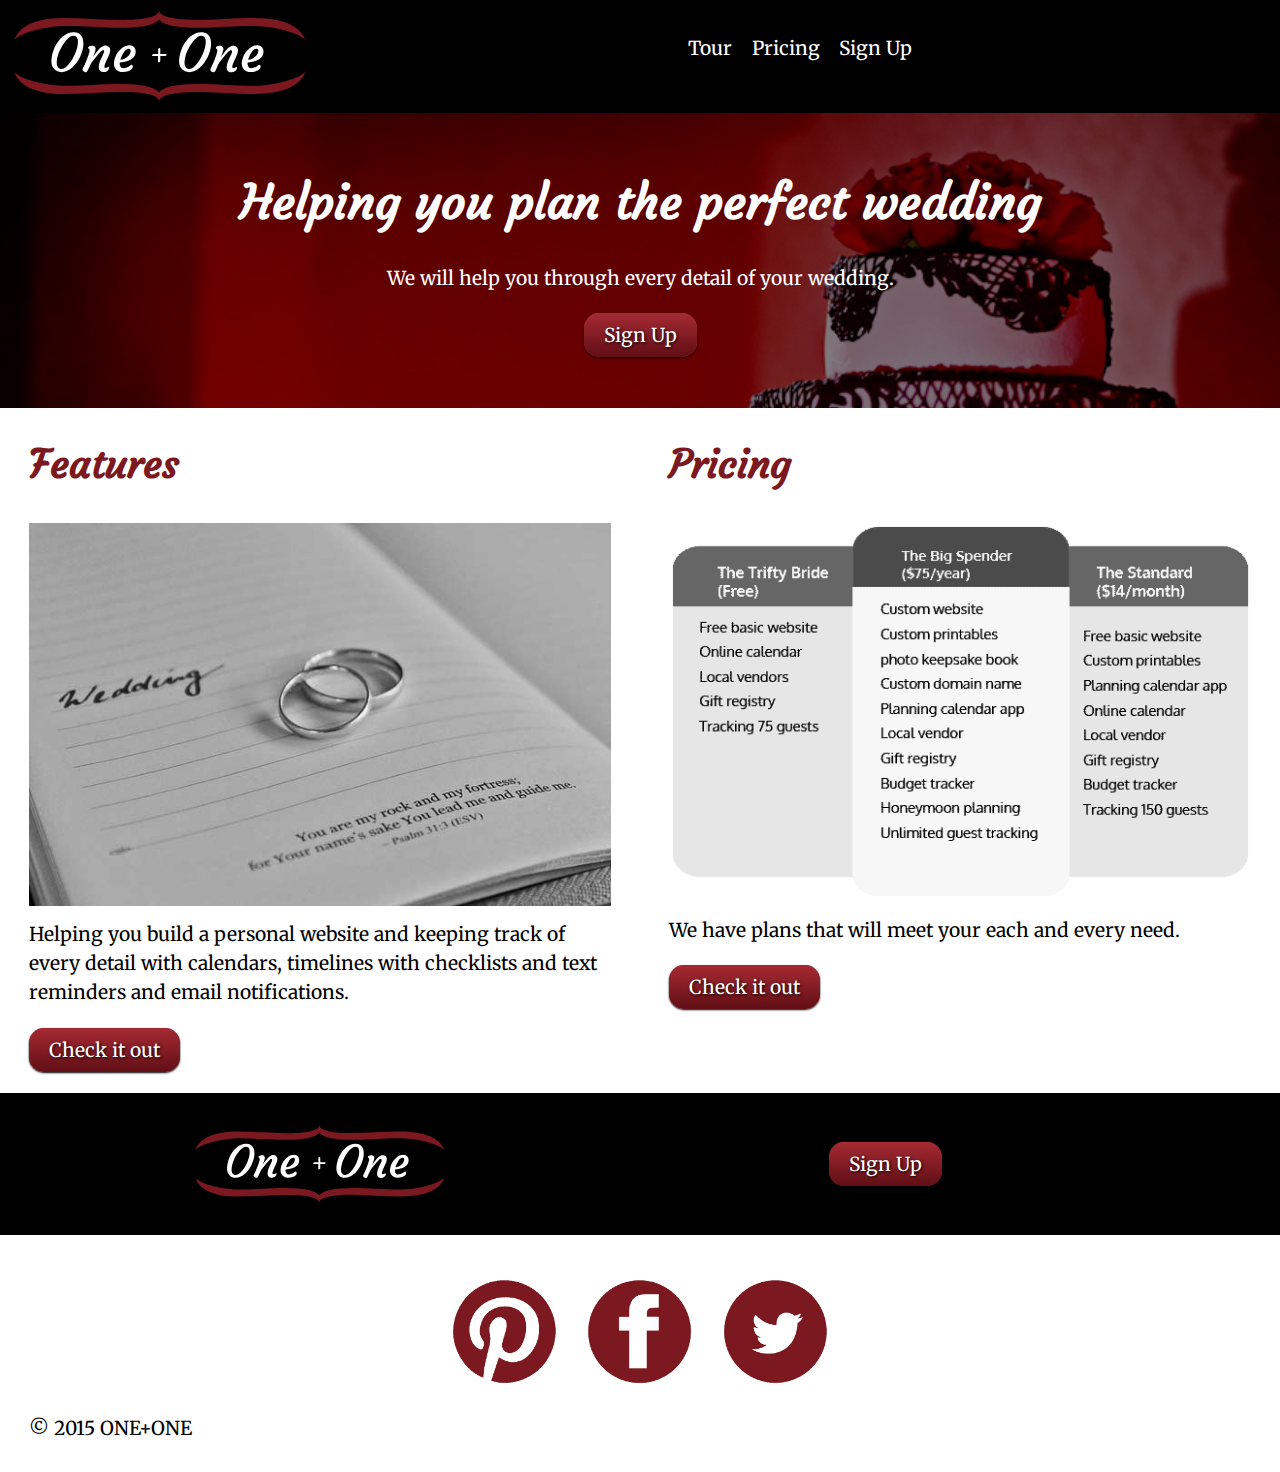
<file: index.html>
<!DOCTYPE html>
<html lang="en-ca">
<head>
  <meta charset="utf-8">
  <title>ONE+ONE</title>
  <meta name="viewport" content="width=device-width,initial-scale=1">
  <meta name="handheldfriendly" content="true">
  <meta name="mobileoptimized" content="240">
  <link href="css/modules.css" rel="stylesheet">
  <link href="css/type.css" rel="stylesheet">
  <link href="css/grids.css" rel="stylesheet">
  <link href="css/main.css" rel="stylesheet">
  <link href='https://fonts.googleapis.com/css?family=Courgette' rel='stylesheet' type='text/css'>
  <link href='https://fonts.googleapis.com/css?family=Merriweather' rel='stylesheet' type='text/css'>
</head>
<body>

<ul class="skip-links">
	<li><a href="#main">Jump to main content</a></li>
	<li><a href="#nav">Jump to navigation</a></li>
</ul>

<header class="grid grid-middle" role="banner">
	<div class="island-1-4 unit unit-xs-centered xs-1-2 s-1-3 m-1-4 l-1-4">
		<a href="index.html" aria-label="Homepage">
			<img class="img-flex" src="images/logo.svg" alt="homepage">
		</a>
	</div>
	<nav id="nav" role="navigation" class="text-center pad-b-1-2 unit unit-xs-centered xs-1 s-2-3 m-3-4 l-3-4">
		<ul class="nav list-group list-group--inline">
			<li><a class="island-1-4" href="tour.html">Tour</a></li>
			<li><a class="island-1-4" href="pricing.html">Pricing</a></li>
			<li><a class="island-1-4" href="signup.html">Sign Up</a></li>
		</ul>
	</nav>
</header>

<main id="main" role="main">
<div class="grid banner">
	<div class="pad-t-2 unit xs-1 s-1 m-1 l-1 gutter">
		<h1 class="text-center">Helping you plan the perfect wedding</h1>
	</div>
	<div class="unit xs-1 s-1 m-1 l-1 gutter">
		<p class="text-center">We will help you through every detail of your wedding.</p>
	</div>
	<div class="button pad-b-2 unit unit-xs-centered unit-s-centered unit-m-centered unit-l-centered">
		<a href="signup.html">Sign Up</a>
	</div>
</div>

<div class="grid">
	<div class="unit xs-1 s-1 m-1 l-1-2 gutter pad-b">
		<div class="grid grid-middle">
			<div class="pad-t unit xs-1 s-1 m-1 l-1">
				<h2>Features</h2>
			</div>
			<div class="pad-b-1-2 unit xs-1 s-1 m-1-2 l-1">
				<img class="img-flex" src="images/save-date.jpg" alt="">
			</div>
			<div class="unit xs-1 s-1 m-1-2 l-1">
				<div class="grid">
					<div class="pad-l unit xs-1 s-1 m-1 l-1">
						<p>Helping you build a personal website and keeping track of every detail with calendars, timelines with checklists and text reminders and email notifications.</p>
					</div>
					<div class="button pad-l unit xs-1 s-1 m-1 l-1">
						<a href="tour.html" aria-label="Features offered">Check it out</a>
					</div>
				</div>
			</div>
		</div>
	</div>

	<div class="unit xs-1 s-1 m-1 l-1-2 gutter pad-b">
		<div class="grid grid-middle">
			<div class="pad-t unit xs-1 s-1 m-1 l-1">
				<h2>Pricing</h2>
			</div>
			<div class="pad-b-1-2 unit xs-1 s-1 m-1-2 l-1">
				<img class="img-flex" src="images/pricing.png" alt="">
			</div>
			<div class="unit xs-1 s-1 m-1-2 l-1">
				<div class="grid">
					<div class="pad-l unit xs-1 s-1 m-1 l-1">
						<p>We have plans that will meet your each and every need.</p>
					</div>
					<div class="button pad-l unit xs-1 s-1 m-1 l-1">
						<a href="pricing.html" aria-label="Pricing plans">Check it out</a>
					</div>
				</div>
			</div>
		</div>
	</div>
</div>

<div class="pre-footer grid grid-middle">
	<div class="island unit xs-1 unit-xs-centered s-1-2 m-1-3 l-1-4">
		<a href="index.html" aria-label="Homepage">
			<img class="img-flex" src="images/logo.svg" alt="homepage">
		</a>
	</div>
	<div class="button island unit xs-1 unit-xs-centered s-1-2 m-1-3 l-1-4">
		<a href="signup.html">Sign Up</a>
	</div>
</div>
</main>

<footer class="grid">
	<div class="pad-t pad-b-1-2 gutter text-center unit xs-1 s-1 m-1 l-1">
		<div class="grid">
			<div class="island-1-2 unit xs-1-3 unit-push-s-1-4 s-1-6 unit-push-m-1-3 m-1-9 unit-push-l-1-3 l-1-9">
				<a href="https://www.pinterest.com/">
					<img class="img-flex" src="images/pinterest.png" alt="pinterest">
				</a>
			</div>
			<div class="island-1-2 unit xs-1-3 unit-push-s-1-4 s-1-6 unit-push-m-1-3 m-1-9 unit-push-l-1-3 l-1-9">
				<a href="https://www.facebook.com/">
					<img class="img-flex" src="images/facebook.png" alt="facebook">
				</a>
			</div>
			<div class="island-1-2 unit xs-1-3 unit-push-s-1-4 s-1-6 unit-push-m-1-3 m-1-9 unit-push-l-1-3 l-1-9">
				<a href="https://twitter.com/">
					<img class="img-flex" src="images/twitter.png" alt="email">
				</a>
			</div>
		</div>
	</div>

	<div class="unit xs-1 s-1 m-1 l-1 gutter" role="contentinfo">
		<p>© 2015 ONE+ONE</p>
	</div>
</footer>

</body>
</html>
</file>
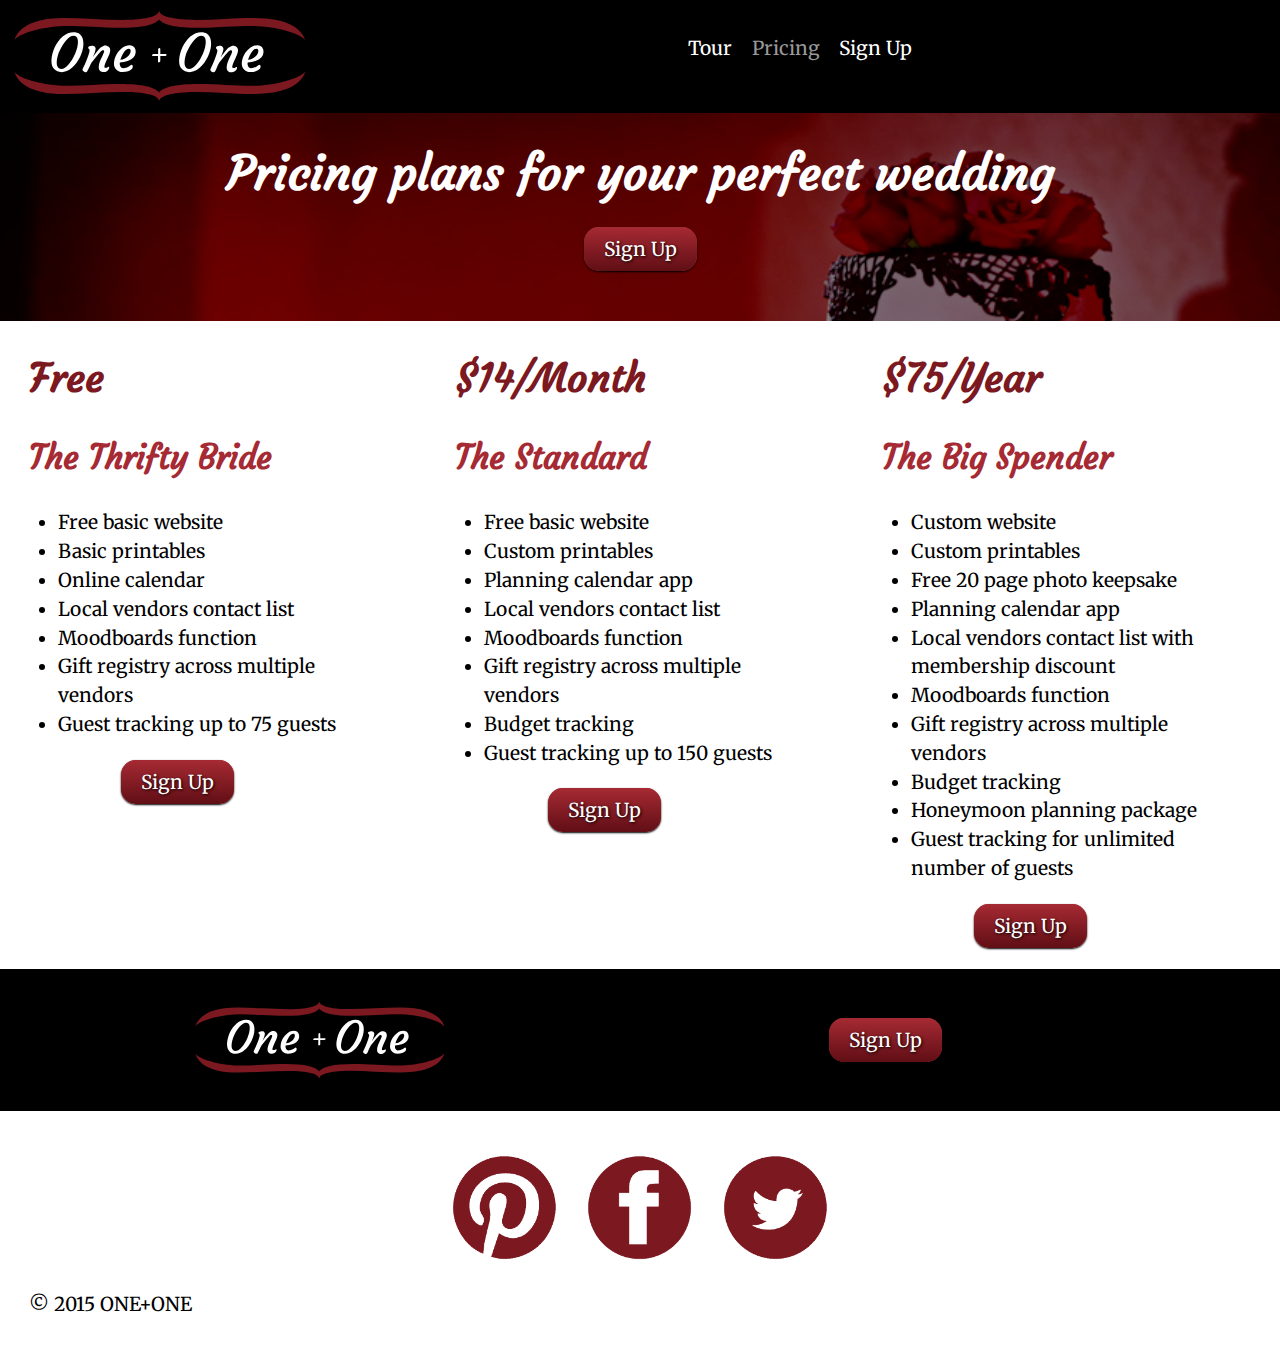
<file: pricing.html>
<!DOCTYPE html>
<html lang="en-ca">
<head>
  <meta charset="utf-8">
  <title>ONE+ONE</title>
  <meta name="viewport" content="width=device-width,initial-scale=1">
  <meta name="handheldfriendly" content="true">
  <meta name="mobileoptimized" content="240">
  <link href="css/modules.css" rel="stylesheet">
  <link href="css/type.css" rel="stylesheet">
  <link href="css/grids.css" rel="stylesheet">
  <link href="css/main.css" rel="stylesheet">
  <link href='https://fonts.googleapis.com/css?family=Courgette' rel='stylesheet' type='text/css'>
  <link href='https://fonts.googleapis.com/css?family=Merriweather' rel='stylesheet' type='text/css'>
</head>
<body>

<ul class="skip-links">
	<li><a href="#main">Jump to main content</a></li>
	<li><a href="#nav">Jump to navigation</a></li>
</ul>

<header class="grid grid-middle" role="banner">
	<div class="island-1-4 unit unit-xs-centered xs-1-2 s-1-3 m-1-4 l-1-4">
		<a href="index.html" aria-label="Homepage">
			<img class="img-flex" src="images/logo.svg" alt="homepage">
		</a>
	</div>
	<nav id="nav" role="navigation" class="text-center pad-b-1-2 unit unit-xs-centered xs-1 s-2-3 m-3-4 l-3-4">
		<ul class="nav list-group list-group--inline">
			<li><a class="island-1-4" href="tour.html">Tour</a></li>
			<li><a class="current island-1-4" href="pricing.html">Pricing</a></li>
			<li><a class="island-1-4" href="signup.html">Sign Up</a></li>
		</ul>
	</nav>
</header>

<main id="main" role="main">
<div class="grid banner">
	<div class="pad-t unit xs-1 s-1 m-1 l-1">
		<h1 class="text-center">Pricing plans for your perfect wedding</h1>
	</div>
	<div class="button pad-b-2 unit unit-xs-centered unit-s-centered unit-m-centered unit-l-centered">
		<a href="signup.html">Sign Up</a>
	</div>
</div>

<div class="grid">
	<div class="unit xs-1 s-1 m-1 l-1-3 gutter">
		<div class="grid grid-bottom">
			<div class="pad-t unit xs-1 s-1 m-1 l-1">
				<h2>Free</h2>
			</div>
			<div class="unit xs-1 s-1 m-1-2 l-1">
				<h3>The Thrifty Bride</h3>
				<ul class="gutter">
					<li><a>Free basic website</a></li>
					<li><a>Basic printables</a></li>
					<li><a>Online calendar</a></li>
					<li><a>Local vendors contact list</a></li>
					<li><a>Moodboards function</a></li>
					<li><a>Gift registry across multiple vendors</a></li>
					<li><a>Guest tracking up to 75 guests</a></li>
				</ul>
			</div>
			<div class="button pad-t push unit xs-1 s-1 m-1-4 unit-offset-m-1-4 l-1">
				<a href="signup.html" aria-label="Sign up for free plan">Sign Up</a>
			</div>
		</div>
	</div>

	<div class="unit xs-1 s-1 m-1 l-1-3 gutter">
		<div class="grid grid-bottom">
			<div class="pad-t unit xs-1 s-1 m-1 l-1">
				<h2>$14/Month</h2>
			</div>
			<div class="unit xs-1 s-1 m-1-2 l-1">
				<h3>The Standard</h3>
				<ul class="gutter">
					<li><a>Free basic website</a></li>
					<li><a>Custom printables</a></li>
					<li><a>Planning calendar app</a></li>
					<li><a>Local vendors contact list</a></li>
					<li><a>Moodboards function</a></li>
					<li><a>Gift registry across multiple vendors</a></li>
					<li><a>Budget tracking</a></li>
					<li><a>Guest tracking up to 150 guests</a></li>
				</ul>
			</div>
			<div class="button pad-t push unit sx-1 s-1 m-1-4 unit-offset-m-1-4 l-1">
				<a href="signup.html" aria-label="Sign up for $14 per month">Sign Up</a>
			</div>
		</div>
	</div>

	<div class="unit xs-1 s-1 m-1 l-1-3 gutter">
		<div class="grid grid-bottom">
			<div class="pad-t unit s-1 m-1 l-1">
				<h2>$75/Year</h2>
			</div>
			<div class="pad-b unit xs-1 s-1 m-1-2 l-1">
				<h3>The Big Spender</h3>
				<ul class="gutter">
					<li><a>Custom website</a></li>
					<li><a>Custom printables</a></li>
					<li><a>Free 20 page photo keepsake</a></li>
					<li><a>Planning calendar app</a></li>
					<li><a>Local vendors contact list with membership discount</a></li>
					<li><a>Moodboards function</a></li>
					<li><a>Gift registry across multiple vendors</a></li>
					<li><a>Budget tracking</a></li>
					<li><a>Honeymoon planning package</a></li>
					<li><a>Guest tracking for unlimited number of guests</a></li>
				</ul>
			</div>
			<div class="button push unit xs-1 s-1 m-1-4 unit-offset-m-1-4 l-1">
				<a href="signup.html" aria-label="Sign up for $75 per year">Sign Up</a>
			</div>
		</div>
	</div>
</div>

<div class="pre-footer grid grid-middle">
	<div class="island unit xs-1 unit-xs-centered s-1-2 m-1-3 l-1-4">
		<a href="index.html" aria-label="Homepage">
			<img class="img-flex" src="images/logo.svg" alt="homepage">
		</a>
	</div>
	<div class="button island unit xs-1 unit-xs-centered s-1-2 m-1-3 l-1-4">
		<a href="signup.html">Sign Up</a>
	</div>
</div>
</main>

<footer class="grid">
	<div class="pad-t pad-b-1-2 gutter text-center unit xs-1 s-1 m-1 l-1">
		<div class="grid">
			<div class="island-1-2 unit xs-1-3 unit-push-s-1-4 s-1-6 unit-push-m-1-3 m-1-9 unit-push-l-1-3 l-1-9">
				<a href="https://www.pinterest.com/">
					<img class="img-flex" src="images/pinterest.png" alt="pinterest">
				</a>
			</div>
			<div class="island-1-2 unit xs-1-3 unit-push-s-1-4 s-1-6 unit-push-m-1-3 m-1-9 unit-push-l-1-3 l-1-9">
				<a href="https://www.facebook.com/">
					<img class="img-flex" src="images/facebook.png" alt="facebook">
				</a>
			</div>
			<div class="island-1-2 unit xs-1-3 unit-push-s-1-4 s-1-6 unit-push-m-1-3 m-1-9 unit-push-l-1-3 l-1-9">
				<a href="https://twitter.com/">
					<img class="img-flex" src="images/twitter.png" alt="email">
				</a>
			</div>
		</div>
	</div>

	<div class="unit xs-1 s-1 m-1 l-1 gutter" role="contentinfo">
		<p>© 2015 ONE+ONE</p>
	</div>
</footer>

</body>
</html>
</file>
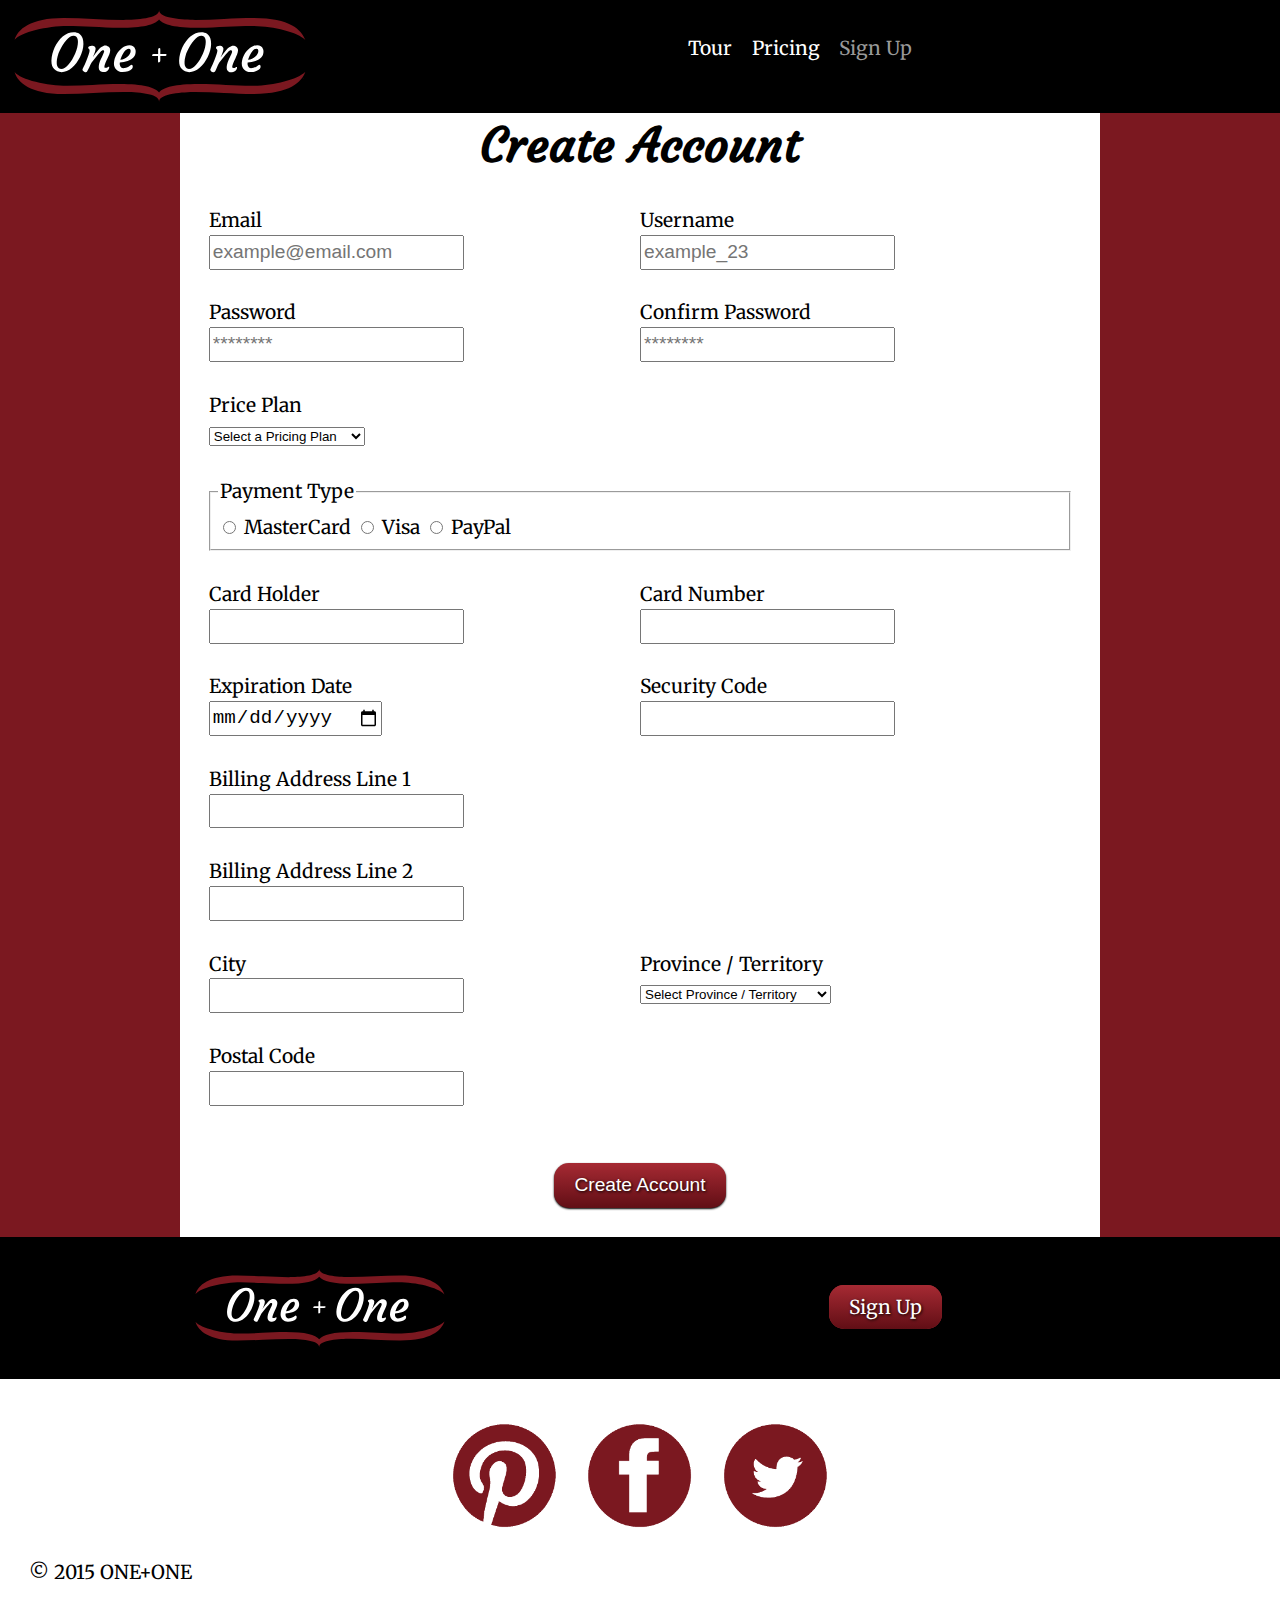
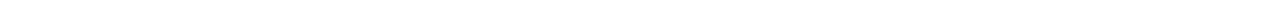
<file: signup.html>
<!DOCTYPE html>
<html lang="en-ca">
<head>
  <meta charset="utf-8">
  <title>ONE+ONE</title>
  <meta name="viewport" content="width=device-width,initial-scale=1">
  <meta name="handheldfriendly" content="true">
  <meta name="mobileoptimized" content="240">
  <link href="css/modules.css" rel="stylesheet">
  <link href="css/type.css" rel="stylesheet">
  <link href="css/grids.css" rel="stylesheet">
  <link href="css/main.css" rel="stylesheet">
  <link href='https://fonts.googleapis.com/css?family=Courgette' rel='stylesheet' type='text/css'>
  <link href='https://fonts.googleapis.com/css?family=Merriweather' rel='stylesheet' type='text/css'>
</head>
<body>

<ul class="skip-links">
	<li><a href="#main">Jump to main content</a></li>
	<li><a href="#nav">Jump to navigation</a></li>
</ul>

<header class="grid grid-middle" role="banner">
	<div class="island-1-4 unit unit-xs-centered xs-1-2 s-1-3 m-1-4 l-1-4">
		<a href="index.html" aria-label="Homepage">
			<img class="img-flex" src="images/logo.svg" alt="homepage">
		</a>
	</div>
	<nav id="nav" role="navigation" class="text-center pad-b-1-2 unit unit-xs-centered xs-1 s-2-3 m-3-4 l-3-4">
		<ul class="nav list-group list-group--inline">
			<li><a class="island-1-4" href="tour.html">Tour</a></li>
			<li><a class="island-1-4" href="pricing.html">Pricing</a></li>
			<li><a class="current island-1-4" href="signup.html">Sign Up</a></li>
		</ul>
	</nav>
</header>

<main id="main" role="main">
<form action="https://formspree.io/copp0017@algonquinlive.com" method="post">

<div class="grid border">
	<div class="gutter text-center unit xs-1 s-1 m-1 l-1">
		<h1>Create Account</h1>
	</div>
	<div class="gutter unit xs-1 s-1 m-1 l-1">
		<div class="grid">

			<div class="pad-b unit xs-1 s-1 m-1-2 l-1-2">
				<label for="email">Email</label>
				<input id="email" type="email" name="email" required placeholder="example@email.com">
			</div>

			<div class="pad-b unit xs-1 s-1 m-1-2 l-1-2">
				<label for="username">Username</label>
				<input id="username" name="username" required placeholder="example_23">
			</div>

			<div class="pad-b unit xs-1 s-1 m-1-2 l-1-2">
				<label for="password">Password</label>
				<input id="password" type="password" name="password" required placeholder="********">
			</div>

			<div class="pad-b unit xs-1 s-1 m-1-2 l-1-2">
				<label for="confirm">Confirm Password</label>
				<input id="confirm" type="password" name="confirm" required placeholder="********">
			</div>

			<div class="pad-b unit xs-1 s-1 m-1 l-1">
				<label for="plan">Price Plan</label>
				<select id="plan" name="_subject">
					<option>Select a Pricing Plan</option>
					<option>Thrifty Bride (free)</option>
					<option>Standard ($14/month)</option>
					<option>Big Spender ($75/year</option>
				</select>
			</div>

			<fieldset class="unit xs-1 s-1 m-1 l-1">
				<legend>Payment Type</legend>

				<input id="mastercard" type="radio" name="card type" value="mastercard">
				<label for="mastercard">MasterCard</label>

				<input id="visa" type="radio" name="card type" value="visa">
				<label for="visa">Visa</label>

				<input id="paypal" type="radio" name="card type" value="paypay">
				<label for="paypal">PayPal</label>

			</fieldset>

			<div class="pad-b unit xs-1 s-1 m-1-2 l-1-2">
				<label for="holder">Card Holder</label>
				<input id="holder" name="holder" required>
			</div>

			<div class="pad-b unit xs-1 s-1 m-1-2 l-1-2">
				<label for="number">Card Number</label>
				<input id="number" type="number" name="number" required>
			</div>

			<div class="pad-b unit xs-1 s-1 m-1-2 l-1-2">
				<label for="expiration">Expiration Date</label>
				<input id="expiration" type="date" name="expiration" required>
			</div>

			<div class="pad-b unit xs-1 s-1 m-1-2 l-1-2">
				<label for="security">Security Code</label>
				<input id="security" name="security" required>
			</div>

			<div class="pad-b unit xs-1 s-1 m-1 l-1">
				<label for="billing1">Billing Address Line 1</label>
				<input id="billing1" name="billing1" required>
			</div>

			<div class="pad-b unit xs-1 s-1 m-1 l-1">
				<label for="billing2">Billing Address Line 2</label>
				<input id="billing2" name="billing2">
			</div>

			<div class="pad-b unit xs-1 s-1 m-1-2 l-1-2">
				<label for="city">City</label>
				<input id="city" name="city" required>
			</div>

			<div class="pad-b unit xs-1 s-1 m-1-2 l-1-2">
				<label for="province">Province / Territory</label>
				<select id="province" name="_subject">
					<option>Select Province / Territory</option>
					<option value="AB">Alberta</option>
					<option value="BC">British Columbia</option>
					<option value="MB">Manitoba</option>
					<option value="NB">New Brunswick</option>
					<option value="NL">Newfoundland and Labrador</option>
					<option value="NS">Nova Scotia</option>
					<option value="ON">Ontario</option>
					<option value="PE">Prince Edward Island</option>
					<option value="QC">Quebec</option>
					<option value="SK">Saskatchewan</option>
					<option value="NT">Northwest Territories</option>
					<option value="NU">Nunavut</option>
					<option value="YT">Yukon</option>
				</select>
			</div>

			<div class="pad-b unit xs-1 s-1 m-1-2 l-1-2">
				<label for="postal">Postal Code</label>
				<input id="postal" name="postal code" required>
			</div>

		</div>
	</div>
	<div class="pad-t text-center unit xs-1 s-1 m-1 l-1 pad-b">
		<button type="submit">Create Account</button>
	</div>
	<input type="hidden" name"_next" value="http://emilycopp.github.io/dsn1675-saas-website/thankyou.html">
</div>
</form>

<div class="pre-footer grid grid-middle">
	<div class="island unit xs-1 unit-xs-centered s-1-2 m-1-3 l-1-4">
		<a href="index.html" aria-label="Homepage">
			<img class="img-flex" src="images/logo.svg" alt="homepage">
		</a>
	</div>
	<div class="button island unit xs-1 unit-xs-centered s-1-2 m-1-3 l-1-4">
		<a>Sign Up</a>
	</div>
</div>
</main>

<footer class="grid">
	<div class="pad-t pad-b-1-2 gutter text-center unit xs-1 s-1 m-1 l-1">
		<div class="grid">
			<div class="island-1-2 unit xs-1-3 unit-push-s-1-4 s-1-6 unit-push-m-1-3 m-1-9 unit-push-l-1-3 l-1-9">
				<a href="https://www.pinterest.com/">
					<img class="img-flex" src="images/pinterest.png" alt="pinterest">
				</a>
			</div>
			<div class="island-1-2 unit xs-1-3 unit-push-s-1-4 s-1-6 unit-push-m-1-3 m-1-9 unit-push-l-1-3 l-1-9">
				<a href="https://www.facebook.com/">
					<img class="img-flex" src="images/facebook.png" alt="facebook">
				</a>
			</div>
			<div class="island-1-2 unit xs-1-3 unit-push-s-1-4 s-1-6 unit-push-m-1-3 m-1-9 unit-push-l-1-3 l-1-9">
				<a href="https://twitter.com/">
					<img class="img-flex" src="images/twitter.png" alt="email">
				</a>
			</div>
		</div>
	</div>

	<div class="unit xs-1 s-1 m-1 l-1 gutter" role="contentinfo">
		<p>© 2015 ONE+ONE</p>
	</div>
</footer>

</body>
</html>
</file>
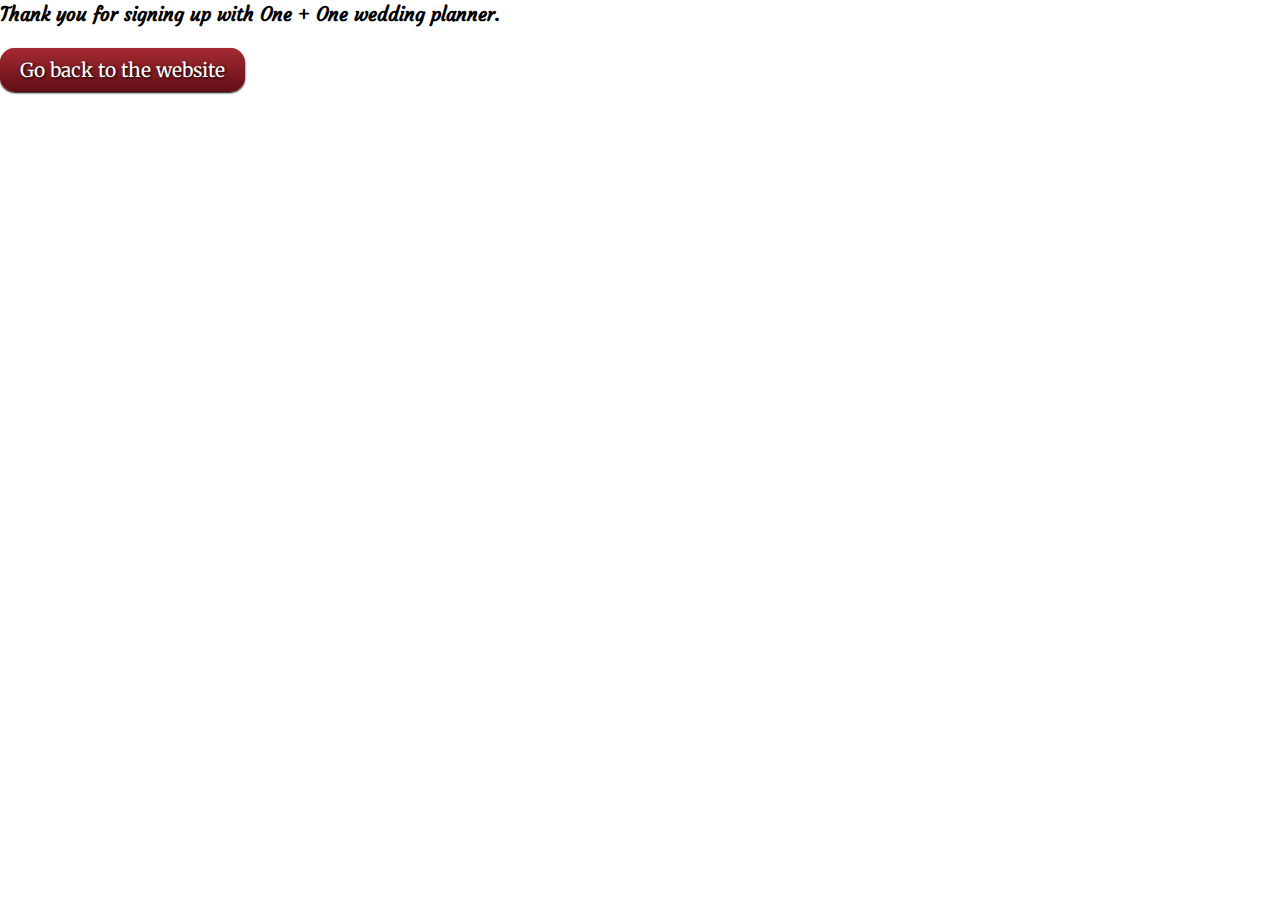
<file: thankyou.html>
<!DOCTYPE html>
<html lang="en-ca">
<head>
  <meta charset="utf-8">
  <title>ONE+ONE</title>
  <link href="css/modules.css" rel="stylesheet">
  <link href="css/type.css" rel="stylesheet">
  <link href="css/grids.css" rel="stylesheet">
  <link href="css/main.css" rel="stylesheet">
  <link href='https://fonts.googleapis.com/css?family=Courgette' rel='stylesheet' type='text/css'>
  <link href='https://fonts.googleapis.com/css?family=Merriweather' rel='stylesheet' type='text/css'>
</head>
<body>

<main>
	<h1 class="kilo">Thank you for signing up with One + One wedding planner.</h1>
	<div class="button micro pad-b-2 unit unit-xs-centered unit-s-centered unit-m-centered unit-l-centered">
		<a href="index.html">Go back to the website</a>
	</div>
</main>

</body>
</file>
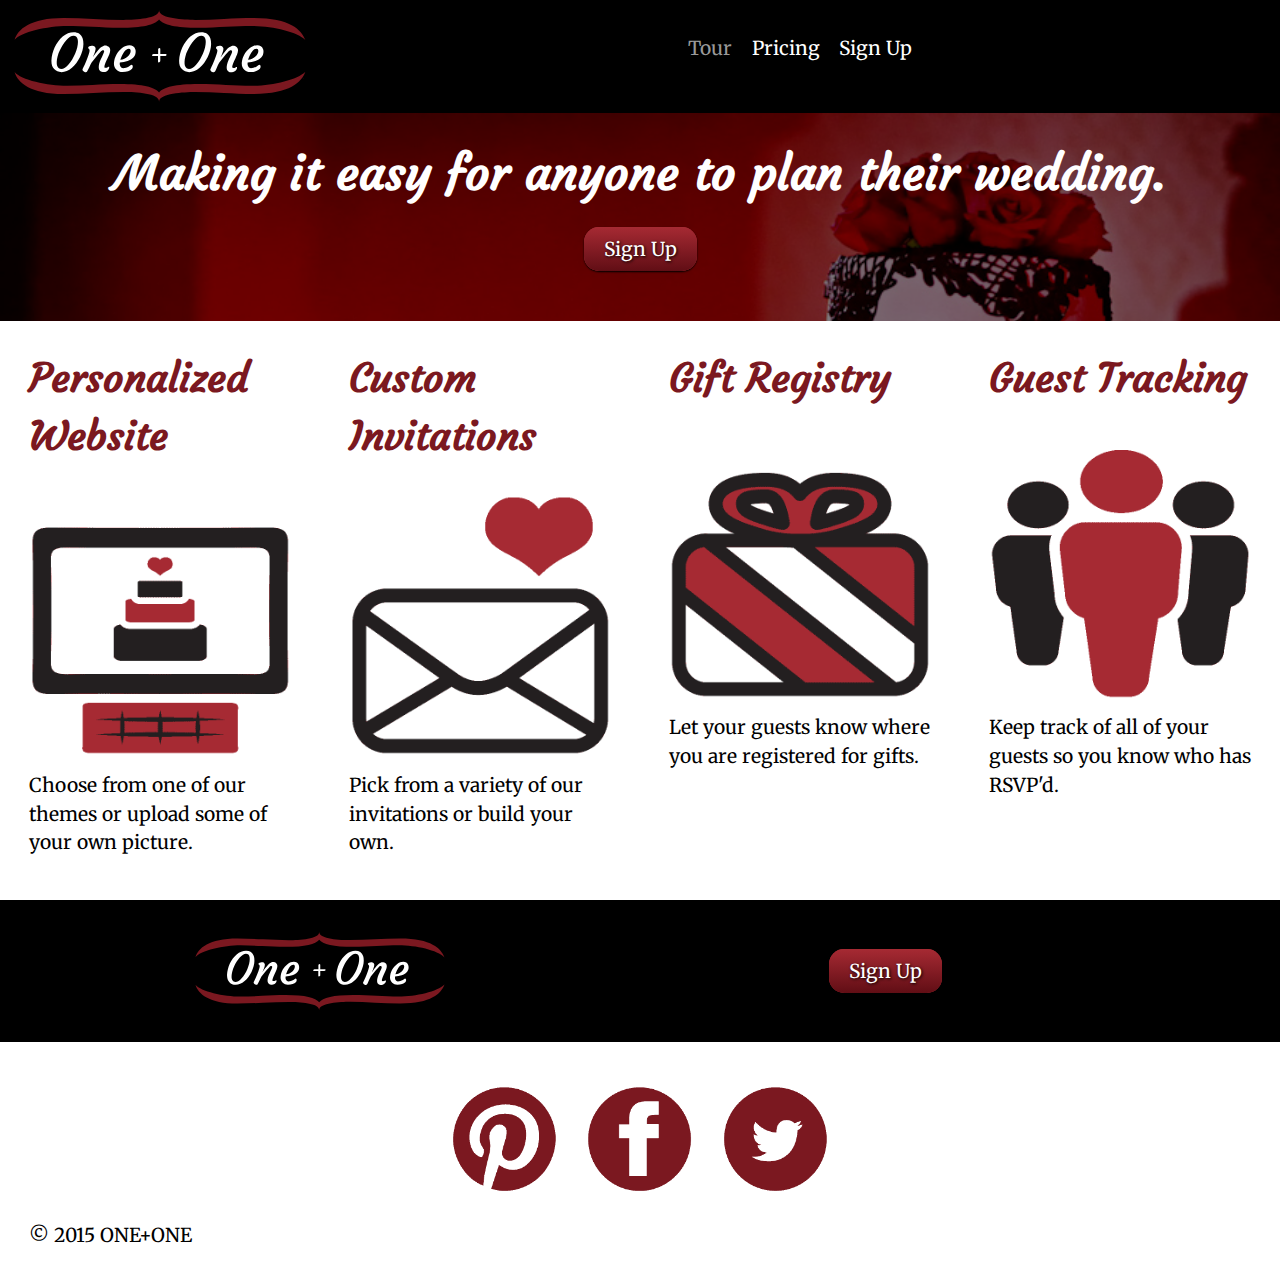
<file: tour.html>
<!DOCTYPE html>
<html lang="en-ca">
<head>
  <meta charset="utf-8">
  <title>ONE+ONE</title>
  <meta name="viewport" content="width=device-width,initial-scale=1">
  <meta name="handheldfriendly" content="true">
  <meta name="mobileoptimized" content="240">
  <link href="css/modules.css" rel="stylesheet">
  <link href="css/type.css" rel="stylesheet">
  <link href="css/grids.css" rel="stylesheet">
  <link href="css/main.css" rel="stylesheet">
  <link href='https://fonts.googleapis.com/css?family=Courgette' rel='stylesheet' type='text/css'>
  <link href='https://fonts.googleapis.com/css?family=Merriweather' rel='stylesheet' type='text/css'>
</head>
<body>

<ul class="skip-links">
	<li><a href="#main">Jump to main content</a></li>
	<li><a href="#nav">Jump to navigation</a></li>
</ul>

<header class="grid grid-middle" role="banner">
	<div class="island-1-4 unit unit-xs-centered xs-1-2 s-1-3 m-1-4 l-1-4">
		<a href="index.html" aria-label="Homepage">
			<img class="img-flex" src="images/logo.svg" alt="homepage">
		</a>
	</div>
	<nav id="nav" role="navigation" class="text-center pad-b-1-2 unit unit-xs-centered xs-1 s-2-3 m-3-4 l-3-4">
		<ul class="nav list-group list-group--inline">
			<li><a class="current island-1-4" href="tour.html">Tour</a></li>
			<li><a class="island-1-4" href="pricing.html">Pricing</a></li>
			<li><a class="island-1-4" href="signup.html">Sign Up</a></li>
		</ul>
	</nav>
</header>

<main id="main" role="main">
<div class="grid banner">
	<div class="pad-t unit xs-1 s-1 m-1 l-1">
		<h1 class="gutter-1-2 text-center">Making it easy for anyone to plan their wedding.</h1>
	</div>
	<div class="button pad-b-2 unit unit-xs-centered unit-s-centered unit-m-centered unit-l-centered">
		<a href="signup.html">Sign Up</a>
	</div>
</div>

<div class="grid">
	<div class="pad-b-1-2 unit xs-1 s-1 m-1 l-1-4 gutter">
		<div class="grid grid-middle">
			<div class="pad-t unit xs-1 s-1 m-1 l-1">
				<h2>Personalized Website</h2>
			</div>
			<div class="pad-b-1-2 unit xs-1 s-1 m-1-2 l-1">
				<img class="img-flex" src="images/computer.png" alt="">
			</div>
			<div class="pad-l unit xs-1 s-1 m-1-2 l-1">
				<p>Choose from one of our themes or upload some of your own picture.</p>
			</div>
		</div>
	</div>

	<div class="pad-b-1-2 unit xs-1 s-1 m-1 l-1-4 gutter">
		<div class="grid grid-middle">
			<div class="pad-t unit xs-1 s-1 m-1 l-1">
				<h2>Custom Invitations</h2>
			</div>
			<div class="pad-b-1-2 unit xs-1 s-1 m-1-2 l-1">
				<img class="img-flex" src="images/invite.png" alt="">
			</div>
			<div class="pad-l unit xs-1 s-1 m-1-2 l-1">
				<p>Pick from a variety of our invitations or build your own.</p>
			</div>
		</div>
	</div>

	<div class="pad-b-1-2 unit xs-1 s-1 m-1 l-1-4 gutter">
		<div class="grid grid-middle">
			<div class="pad-t unit xs-1 s-1 m-1 l-1">
				<h2>Gift Registry</h2>
			</div>
			<div class="pad-b-1-2 unit xs-1 s-1 m-1-2 l-1">
				<img class="img-flex" src="images/gift.png" alt="">
			</div>
			<div class="pad-l unit xs-1 s-1 m-1-2 l-1">
				<p>Let your guests know where you are registered for gifts.</p>
			</div>
		</div>
	</div>

	<div class="unit xs-1 s-1 m-1 l-1-4 gutter pad-b">
		<div class="grid grid-middle">
			<div class="pad-t unit xs-1 s-1 m-1 l-1">
				<h2>Guest Tracking</h2>
			</div>
			<div class="pad-b-1-2 unit xs-1 s-1 m-1-2 l-1">
				<img class="img-flex" src="images/guests.png" alt="">
			</div>
			<div class="pad-l unit xs-1 s-1 m-1-2 l-1">
				<p>Keep track of all of your guests so you know who has RSVP'd.</p>
			</div>
		</div>
	</div>
</div>

<div class="pre-footer grid grid-middle">
	<div class="island unit xs-1 unit-xs-centered s-1-2 m-1-3 l-1-4">
		<a href="index.html" aria-label="Homepage">
			<img class="img-flex" src="images/logo.svg" alt="homepage">
		</a>
	</div>
	<div class="button island unit xs-1 unit-xs-centered s-1-2 m-1-3 l-1-4">
		<a href="signup.html">Sign Up</a>
	</div>
</div>
</main>

<footer class="grid">
	<div class="pad-t pad-b-1-2 gutter text-center unit xs-1 s-1 m-1 l-1">
		<div class="grid">
			<div class="island-1-2 unit xs-1-3 unit-push-s-1-4 s-1-6 unit-push-m-1-3 m-1-9 unit-push-l-1-3 l-1-9">
				<a href="https://www.pinterest.com/">
					<img class="img-flex" src="images/pinterest.png" alt="pinterest">
				</a>
			</div>
			<div class="island-1-2 unit xs-1-3 unit-push-s-1-4 s-1-6 unit-push-m-1-3 m-1-9 unit-push-l-1-3 l-1-9">
				<a href="https://www.facebook.com/">
					<img class="img-flex" src="images/facebook.png" alt="facebook">
				</a>
			</div>
			<div class="island-1-2 unit xs-1-3 unit-push-s-1-4 s-1-6 unit-push-m-1-3 m-1-9 unit-push-l-1-3 l-1-9">
				<a href="https://twitter.com/">
					<img class="img-flex" src="images/twitter.png" alt="email">
				</a>
			</div>
		</div>
	</div>

	<div class="unit xs-1 s-1 m-1 l-1 gutter" role="contentinfo">
		<p>© 2015 ONE+ONE</p>
	</div>
</footer>

</body>
</html>
</file>
<file: css/modules.css>
/*!
 * Modulifier || Code released under the UNLICENSE
 * Code under other copyrights & licenses listed below.
 * http://modulifier.web-dev.tools/#responsive;images;list-group;embed;media-object;accessibility;print
 */

@-moz-viewport { width: device-width; scale: 1; }
@-ms-viewport { width: device-width; scale: 1; }
@-o-viewport { width: device-width; scale: 1; }
@-webkit-viewport { width: device-width; scale: 1; }
@viewport { width: device-width; scale: 1; }

html {
  box-sizing: border-box;
  -moz-text-size-adjust: 100%;
  -ms-text-size-adjust: 100%;
  -webkit-text-size-adjust: 100%;
  text-size-adjust: 100%;
}

*, *::before, *::after {
  box-sizing: inherit;
}

body {
  margin: 0;
}

article, aside, details, figcaption, figure,
footer, header, main, menu, nav, section, summary {
  display: block;
}

audio, canvas, progress, video {
  display: inline-block;
  vertical-align: baseline;
}

template {
  display: none;
}

img {
  border: 0;
}

.img-flex {
  display: block;
  width: 100%;
}

svg:not(:root) {
  overflow: hidden;
}

svg {
  fill: currentColor;
  stroke: currentColor;
}

.image-replacement, .ir {
  overflow: hidden;
  direction: ltr;
  text-align: left;
  text-indent: 100%;
  white-space: nowrap;
}

.list-group {
  padding-left: 0;
  list-style-type: none;
}

.list-group > dd {
  margin-left: 0;
}

.list-group--inline::before,
.list-group--inline::after {
  content: "";
  display: table;
}

.list-group--inline::after {
  clear: both;
}

.list-group--inline > li {
  display: inline-block;
}

.list-group--inline > dt {
  clear: left;
  float: left;
  width: 11em;
}

.list-group--inline > dd {
  float: left;
  min-width: 12em;
}

.embed {
  margin-left: 0;
  margin-right: 0;
  overflow: hidden;
  position: relative;
  width: 100%;
}

.embed--1by1 {
  padding-top: 100%; /* Square */
}

.embed--4by3 {
  padding-top: 75%; /* Traditional TV/computer screens */
}

.embed--iso216 {
  padding-top: 70.92%; /* A-standard paper sizes */
}

.embed--3by2 {
  padding-top: 66.6%; /* Classic 35 mm film & most digital photos, landscape */
}

.embed--2by3 {
  padding-top: 150%; /* Classic 35 mm film & most digital photos, portrait */
}

.embed--golden {
  padding-top: 61.8%; /* The Golden Ratio */
}

.embed--16by9 {
  padding-top: 56.25%; /* HD TV */
}

.embed--185by100 {
  padding-top: 54.05%; /* Common widescreen cinema */
}

.embed--24by10 {
  padding-top: 41.667%; /* Widescreen cinema: 2.4:1 */;
}

.embed--3by1 {
  padding-top: 33.3333%; /* Panorama photos */
}

.embed--4by1 {
  padding-top: 25%; /* Polyvision */
}

.embed__item {
  height: 100%;
  left: 0;
  position: absolute;
  top: 0;
  width: 100%;
}

.media {
  overflow: hidden;
}

.media__img {
  float: left;
}

.media__img--reversed {
  float: right;
}

.media__img--stacked {
  float: none;
}

.media__body {
  overflow: hidden;
  min-width: 12em; /* Slightly less than 200px, responsiveness built in */
}

a:hover, a:active {
  outline: none;
}

a:focus, [tabindex="0"]:focus,
input:focus, textarea:focus, button:focus {
  outline: 3px solid #000;
  outline-offset: 3px;
}

.skip-links {
  margin: 0;
  padding: 0;
  list-style-type: none;
}

.skip-links a {
  padding: 0.5em 0.75em;
  position: absolute;
  top: -3em;
  z-index: 10000; /* To make sure they're always on top */
  background-color: #000;
  color: #fff;
  font-size: 1.125rem;
  font-weight: bold;
  text-decoration: none;
}

.skip-links a:focus {
  top: 0;
}

.print-only {
  display: none;
  visibility: hidden;
}

@media print {

  .no-print {
    display: none;
    visibility: hidden;
  }

  .print-only {
    display: block;
    visibility: visible;
  }

  /*!
   * (c) HTML5 Boilerplate || MIT License
   *     https://html5boilerplate.com/
   */

  *, *:before, *:after, *:first-letter, *:first-line {
    background: none transparent !important;
    color: #000 !important;
    box-shadow: none !important;
    text-shadow: none !important;
  }

  a, a:visited {
    text-decoration: underline;
  }

  a[href]:after {
    content: " (" attr(href) ")";
  }

  abbr[title]:after {
    content: " (" attr(title) ")";
  }

  a[href^="#"]:after,
  a[href^="javascript:"]:after {
    content: "";
  }

  pre, blockquote {
    page-break-inside: avoid;
  }

  thead {
    display: table-header-group;
  }

  tr, img {
    page-break-inside: avoid;
  }

  p, h1, h2, h3, h4, h5, h6 {
    orphans: 3;
    widows: 3;
  }

  h1, h2, h3, h4, h5, h6 {
    page-break-after: avoid;
  }

  /*! End HTML5 Boilerplate code */
}
</file>
<file: css/type.css>
/*
  Typografier || Code released under the UNLICENSE
  http://typografier.web-dev.tools/#0,100,1.3,1.125,0;38,110,1.4,1.200,1;60,120,1.5,1.200,1;90,130,1.5,1.250,1
*/

html {
  font-size: 100%;
  line-height: 1.3;
}

h1, h2, h3 {
  font-family: 'Courgette', cursive;
}

h2{
  color: #7B1820;
}

h3 {
  color: #A62A33;
}

body {
  font-family: 'Merriweather', serif;
}

a {
  background-color: transparent;
}

sub, sup {
  font-size: 75%;
  line-height: 1px;
  position: relative;
  vertical-align: baseline;
}

sup {
  top: -0.5em;
}

sub {
  bottom: -0.25em;
}

pre, code, kbd, samp {
  font-size: 100%;
}

abbr[title] {
  border-bottom: 1px dotted;
  text-decoration: none;
}

b, strong {
  font-weight: bold;
}

dfn, caption {
  font-style: italic;
}

hr {
  border: 0;
  border-top: 1px solid;
  height: 0;
}

table {
  border-collapse: collapse;
  border-spacing: 0;
  width: 100%;
}

th, td {
  border-bottom: 1px solid;
  text-align: left;
}

thead th {
  vertical-align: bottom;
}

.text-left {
  text-align: left;
}

.text-right {
  text-align: right;
}

.text-center {
  text-align: center;
}

.normal {
  font-weight: normal;
}

.bold {
  font-weight: bold;
}

.italic {
  font-style: italic;
}

.text-upper {
  text-transform: uppercase;
}

.text-lower {
  text-transform: lowercase;
}

h1, h2, h3, h4, h5, h6,
p, ul, ol, dl, dd, figure,
blockquote, details, hr,
fieldset, pre, table {
  margin: 0 0 1.3rem;
}

.yotta {
  font-size: 2.2807rem;
  line-height: 3.2500rem;
}

.zetta {
  font-size: 2.0273rem;
  line-height: 2.9250rem;
}

h1, .exa {
  font-size: 1.8020rem;
  line-height: 2.6000rem;
}

h2, .peta {
  font-size: 1.6018rem;
  line-height: 2.2750rem;
}

h3, .tera {
  font-size: 1.4238rem;
  line-height: 1.9500rem;
}

h4, .giga {
  font-size: 1.2656rem;
  line-height: 1.9500rem;
}

h5, .mega {
  font-size: 1.1250rem;
  line-height: 1.6250rem;
}

h6, .kilo, input, textarea {
  font-size: 1.0000rem;
  line-height: 1.3000rem;
}

small, .milli {
  font-size: 0.8889rem;
  line-height: 1.3000rem;
}

.micro {
  font-size: 0.7901rem;
  line-height: 1.3000rem;
}

ul {
  padding-left: 1em;
}

ol {
  padding-left: 1.6em;
}

.push {
  margin-bottom: 1.3rem;
}

.push-none, .push-0 {
  margin-bottom: 0;
}

.push-double, .push-2 {
  margin-bottom: 2.6000rem;
}

.push-half, .push-1-2 {
  margin-bottom: 0.6500rem;
}

.push-quarter, .push-1-4 {
  margin-bottom: 0.3250rem;
}

.push-right-quarter, .push-r-1-4 {
  margin-right: 0.3250rem;
}

.push-right-half, .push-r-1-2 {
  margin-right: 0.6500rem;
}

.push-right, .push-r {
  margin-right: 1.3rem;
}

.pad-top, .pad-t {
  padding-top: 1.3rem;
}

.pad-bottom, .pad-b {
  padding-bottom: 1.3rem;
}

.pad-top-double, .pad-t-2 {
  padding-top: 2.6000rem;
}

.pad-bottom-double, .pad-b-2 {
  padding-bottom: 2.6000rem;
}

.pad-top-half, .pad-t-1-2 {
  padding-top: 0.6500rem;
}

.pad-bottom-half, .pad-b-1-2 {
  padding-bottom: 0.6500rem;
}

.pad-top-quarter, .pad-t-1-4 {
  padding-top: 0.3250rem;
}

.pad-bottom-quarter, .pad-b-1-4 {
  padding-bottom: 0.3250rem;
}

.island {
  padding: 1.3rem;
}

.island-double, .island-2 {
  padding: 2.6000rem;
}

.island-half, .island-1-2 {
  padding: 0.6500rem;
}

.island-quarter, .island-1-4,
td, th, fieldset {
  padding: 0.3250rem;
}

.gutter {
  padding-left: 1.3rem;
  padding-right: 1.3rem;
}

.gutter-double, .gutter-2 {
  padding-left: 2.6000rem;
  padding-right: 2.6000rem;
}

.gutter-half, .gutter-1-2 {
  padding-left: 0.6500rem;
  padding-right: 0.6500rem;
}

.gutter-quarter, .gutter-1-4 {
  padding-left: 0.3250rem;
  padding-right: 0.3250rem;
}

@media only screen and (min-width: 38em) {

html {
  font-size: 110%;
  line-height: 1.4;
}

h1, h2, h3, h4, h5, h6,
p, ul, ol, dl, dd, figure,
blockquote, details, hr,
fieldset, pre, table {
  margin: 0 0 1.4rem;
}

.yotta {
  font-size: 3.5832rem;
  line-height: 4.9000rem;
}

.zetta {
  font-size: 2.9860rem;
  line-height: 4.2000rem;
}

h1, .exa {
  font-size: 2.4883rem;
  line-height: 3.5000rem;
}

h2, .peta {
  font-size: 2.0736rem;
  line-height: 2.8000rem;
}

h3, .tera {
  font-size: 1.7280rem;
  line-height: 2.4500rem;
}

h4, .giga {
  font-size: 1.4400rem;
  line-height: 2.1000rem;
}

h5, .mega {
  font-size: 1.2000rem;
  line-height: 1.7500rem;
}

h6, .kilo, input, textarea {
  font-size: 1.0000rem;
  line-height: 1.4000rem;
}

small, .milli {
  font-size: 0.8333rem;
  line-height: 1.4000rem;
}

.micro {
  font-size: 0.6944rem;
  line-height: 1.0500rem;
}

ul, ol {
  padding-left: 0;
}

.hang-punc {
  float: left;
  margin-left: -1.4em;
  text-align: right;
  width: 1.3em;
}

.push {
  margin-bottom: 1.4rem;
}

.push-none, .push-0 {
  margin-bottom: 0;
}

.push-double, .push-2 {
  margin-bottom: 2.8000rem;
}

.push-half, .push-1-2 {
  margin-bottom: 0.7000rem;
}

.push-quarter, .push-1-4 {
  margin-bottom: 0.3500rem;
}

.push-right-quarter, .push-r-1-4 {
  margin-right: 0.3500rem;
}

.push-right-half, .push-r-1-2 {
  margin-right: 0.7000rem;
}

.push-right, .push-r {
  margin-right: 1.4rem;
}

.pad-top, .pad-t {
  padding-top: 1.4rem;
}

.pad-bottom, .pad-b {
  padding-bottom: 1.4rem;
}

.pad-top-double, .pad-t-2 {
  padding-top: 2.8000rem;
}

.pad-bottom-double, .pad-b-2 {
  padding-bottom: 2.8000rem;
}

.pad-top-half, .pad-t-1-2 {
  padding-top: 0.7000rem;
}

.pad-bottom-half, .pad-b-1-2 {
  padding-bottom: 0.7000rem;
}

.pad-top-quarter, .pad-t-1-4 {
  padding-top: 0.3500rem;
}

.pad-bottom-quarter, .pad-b-1-4 {
  padding-bottom: 0.3500rem;
}

.island {
  padding: 1.4rem;
}

.island-double, .island-2 {
  padding: 2.8000rem;
}

.island-half, .island-1-2 {
  padding: 0.7000rem;
}

.island-quarter, .island-1-4,
td, th, fieldset {
  padding: 0.3500rem;
}

.gutter {
  padding-left: 1.4rem;
  padding-right: 1.4rem;
}

.gutter-double, .gutter-2 {
  padding-left: 2.8000rem;
  padding-right: 2.8000rem;
}

.gutter-half, .gutter-1-2 {
  padding-left: 0.7000rem;
  padding-right: 0.7000rem;
}

.gutter-quarter, .gutter-1-4 {
  padding-left: 0.3500rem;
  padding-right: 0.3500rem;
}

}

@media only screen and (min-width: 60em) {

html {
  font-size: 120%;
  line-height: 1.5;
}

h1, h2, h3, h4, h5, h6,
p, ul, ol, dl, dd, figure,
blockquote, details, hr,
fieldset, pre, table {
  margin: 0 0 1.5rem;
}

.yotta {
  font-size: 3.5832rem;
  line-height: 4.8750rem;
}

.zetta {
  font-size: 2.9860rem;
  line-height: 4.1250rem;
}

h1, .exa {
  font-size: 2.4883rem;
  line-height: 3.3750rem;
}

h2, .peta {
  font-size: 2.0736rem;
  line-height: 3.0000rem;
}

h3, .tera {
  font-size: 1.7280rem;
  line-height: 2.2500rem;
}

h4, .giga {
  font-size: 1.4400rem;
  line-height: 1.8750rem;
}

h5, .mega {
  font-size: 1.2000rem;
  line-height: 1.8750rem;
}

h6, .kilo, input, textarea {
  font-size: 1.0000rem;
  line-height: 1.5000rem;
}

small, .milli {
  font-size: 0.8333rem;
  line-height: 1.5000rem;
}

.micro {
  font-size: 0.6944rem;
  line-height: 1.1250rem;
}

ul, ol {
  padding-left: 0;
}

.hang-punc {
  float: left;
  margin-left: -1.4em;
  text-align: right;
  width: 1.3em;
}

.push {
  margin-bottom: 1.5rem;
}

.push-none, .push-0 {
  margin-bottom: 0;
}

.push-double, .push-2 {
  margin-bottom: 3.0000rem;
}

.push-half, .push-1-2 {
  margin-bottom: 0.7500rem;
}

.push-quarter, .push-1-4 {
  margin-bottom: 0.3750rem;
}

.push-right-quarter, .push-r-1-4 {
  margin-right: 0.3750rem;
}

.push-right-half, .push-r-1-2 {
  margin-right: 0.7500rem;
}

.push-right, .push-r {
  margin-right: 1.5rem;
}

.pad-top, .pad-t {
  padding-top: 1.5rem;
}

.pad-bottom, .pad-b {
  padding-bottom: 1.5rem;
}

.pad-top-double, .pad-t-2 {
  padding-top: 3.0000rem;
}

.pad-bottom-double, .pad-b-2 {
  padding-bottom: 3.0000rem;
}

.pad-top-half, .pad-t-1-2 {
  padding-top: 0.7500rem;
}

.pad-bottom-half, .pad-b-1-2 {
  padding-bottom: 0.7500rem;
}

.pad-top-quarter, .pad-t-1-4 {
  padding-top: 0.3750rem;
}

.pad-bottom-quarter, .pad-b-1-4 {
  padding-bottom: 0.3750rem;
}

.island {
  padding: 1.5rem;
}

.island-double, .island-2 {
  padding: 3.0000rem;
}

.island-half, .island-1-2 {
  padding: 0.7500rem;
}

.island-quarter, .island-1-4,
td, th, fieldset {
  padding: 0.3750rem;
}

.gutter {
  padding-left: 1.5rem;
  padding-right: 1.5rem;
}

.gutter-double, .gutter-2 {
  padding-left: 3.0000rem;
  padding-right: 3.0000rem;
}

.gutter-half, .gutter-1-2 {
  padding-left: 0.7500rem;
  padding-right: 0.7500rem;
}

.gutter-quarter, .gutter-1-4 {
  padding-left: 0.3750rem;
  padding-right: 0.3750rem;
}

}

@media only screen and (min-width: 90em) {

html {
  font-size: 130%;
  line-height: 1.5;
}

h1, h2, h3, h4, h5, h6,
p, ul, ol, dl, dd, figure,
blockquote, details, hr,
fieldset, pre, table {
  margin: 0 0 1.5rem;
}

.yotta {
  font-size: 4.7684rem;
  line-height: 6.3750rem;
}

.zetta {
  font-size: 3.8147rem;
  line-height: 5.2500rem;
}

h1, .exa {
  font-size: 3.0518rem;
  line-height: 4.1250rem;
}

h2, .peta {
  font-size: 2.4414rem;
  line-height: 3.3750rem;
}

h3, .tera {
  font-size: 1.9531rem;
  line-height: 2.6250rem;
}

h4, .giga {
  font-size: 1.5625rem;
  line-height: 2.2500rem;
}

h5, .mega {
  font-size: 1.2500rem;
  line-height: 1.8750rem;
}

h6, .kilo, input, textarea {
  font-size: 1.0000rem;
  line-height: 1.5000rem;
}

small, .milli {
  font-size: 0.8000rem;
  line-height: 1.5000rem;
}

.micro {
  font-size: 0.6400rem;
  line-height: 1.1250rem;
}

ul, ol {
  padding-left: 0;
}

.hang-punc {
  float: left;
  margin-left: -1.4em;
  text-align: right;
  width: 1.3em;
}

.push {
  margin-bottom: 1.5rem;
}

.push-none, .push-0 {
  margin-bottom: 0;
}

.push-double, .push-2 {
  margin-bottom: 3.0000rem;
}

.push-half, .push-1-2 {
  margin-bottom: 0.7500rem;
}

.push-quarter, .push-1-4 {
  margin-bottom: 0.3750rem;
}

.push-right-quarter, .push-r-1-4 {
  margin-right: 0.3750rem;
}

.push-right-half, .push-r-1-2 {
  margin-right: 0.7500rem;
}

.push-right, .push-r {
  margin-right: 1.5rem;
}

.pad-top, .pad-t {
  padding-top: 1.5rem;
}

.pad-bottom, .pad-b {
  padding-bottom: 1.5rem;
}

.pad-top-double, .pad-t-2 {
  padding-top: 3.0000rem;
}

.pad-bottom-double, .pad-b-2 {
  padding-bottom: 3.0000rem;
}

.pad-top-half, .pad-t-1-2 {
  padding-top: 0.7500rem;
}

.pad-bottom-half, .pad-b-1-2 {
  padding-bottom: 0.7500rem;
}

.pad-top-quarter, .pad-t-1-4 {
  padding-top: 0.3750rem;
}

.pad-bottom-quarter, .pad-b-1-4 {
  padding-bottom: 0.3750rem;
}

.island {
  padding: 1.5rem;
}

.island-double, .island-2 {
  padding: 3.0000rem;
}

.island-half, .island-1-2 {
  padding: 0.7500rem;
}

.island-quarter, .island-1-4,
td, th, fieldset {
  padding: 0.3750rem;
}

.gutter {
  padding-left: 1.5rem;
  padding-right: 1.5rem;
}

.gutter-double, .gutter-2 {
  padding-left: 3.0000rem;
  padding-right: 3.0000rem;
}

.gutter-half, .gutter-1-2 {
  padding-left: 0.7500rem;
  padding-right: 0.7500rem;
}

.gutter-quarter, .gutter-1-4 {
  padding-left: 0.3750rem;
  padding-right: 0.3750rem;
}

}
</file>
<file: css/grids.css>
/*
  Gridifier || Code released under the UNLICENSE
  http://gridifier.web-dev.tools/#xs,4,0,0,0;s,6,25,1,1;m,9,38,1,1;l,12,60,1,1
*/

.grid {
  margin: 0;
  padding: 0;
  letter-spacing: -0.31em;
  text-rendering: optimizespeed;
  display: -webkit-flex;
  -webkit-flex-flow: row wrap;
  display: -ms-flexbox;
  -ms-flex-flow: row wrap;
  display: flex;
  flex-flow: row wrap;
}

.grid-bottom {
  -webkit-align-items: flex-end;
  -ms-align-items: flex-end;
  align-items: flex-end;
}

.grid-middle {
  -webkit-align-items: center;
  -ms-align-items: center;
  align-items: center;
}

.grid-stretch {
  -webkit-align-items: stretch;
  -ms-align-items: stretch;
  align-items: stretch;
}

.opera-only :-o-prefocus, .grid {
  word-spacing: -0.43em;
}

.unit {
  letter-spacing: normal;
  text-rendering: auto;
  vertical-align: top;
  word-spacing: normal;
  display: inline-block;
  visibility: visible;
}

.grid-bottom .unit {
  vertical-align: bottom;
}

.grid-middle .unit {
  vertical-align: middle;
}

[class*="unit-push-"],
[class*="unit-pull-"] {
  position: relative;
}

.unit-xs-hidden {
  display: none;
  visibility: hidden;
}

.unit-xs-centered {
  margin: 0 auto;
}

.unit-xs-1, .xs-1 {
  display: block;
  visibility: visible;
  width: 100%;
}

.unit-xs-1-2, .xs-1-2 {
  width: 50.0000%;
}

.unit-xs-1-3, .xs-1-3 {
  width: 33.3333%;
}

.unit-xs-2-3, .xs-2-3 {
  width: 66.6667%;
}

.unit-xs-1-4, .xs-1-4 {
  width: 25.0000%;
}

.unit-xs-3-4, .xs-3-4 {
  width: 75.0000%;
}

.unit-xs-1-2,.xs-1-2,.unit-xs-1-3,.xs-1-3,.unit-xs-2-3,.xs-2-3,.unit-xs-1-4,.xs-1-4,.unit-xs-3-4,.xs-3-4 {
  display: inline-block;
  visibility: visible;
}

@media only screen and (min-width: 25em) {

.unit-s-hidden {
  display: none;
  visibility: hidden;
}

.unit-s-centered {
  margin: 0 auto;
}

.unit-s-1, .s-1 {
  display: block;
  visibility: visible;
  width: 100%;
}

.unit-offset-s-0 {
  margin-left: 0;
}

.unit-push-s-0,
.unit-pull-s-0 {
  left: 0;
}

.unit-s-1-2, .s-1-2 {
  width: 50.0000%;
}

.unit-offset-s-1-2 {
  margin-left: 50.0000%;
}

.unit-push-s-1-2 {
  left: 50.0000%;
}

.unit-pull-s-1-2 {
  left: -50.0000%;
}

.unit-s-1-3, .s-1-3 {
  width: 33.3333%;
}

.unit-offset-s-1-3 {
  margin-left: 33.3333%;
}

.unit-push-s-1-3 {
  left: 33.3333%;
}

.unit-pull-s-1-3 {
  left: -33.3333%;
}

.unit-s-2-3, .s-2-3 {
  width: 66.6667%;
}

.unit-offset-s-2-3 {
  margin-left: 66.6667%;
}

.unit-push-s-2-3 {
  left: 66.6667%;
}

.unit-pull-s-2-3 {
  left: -66.6667%;
}

.unit-s-1-4, .s-1-4 {
  width: 25.0000%;
}

.unit-offset-s-1-4 {
  margin-left: 25.0000%;
}

.unit-push-s-1-4 {
  left: 25.0000%;
}

.unit-pull-s-1-4 {
  left: -25.0000%;
}

.unit-s-3-4, .s-3-4 {
  width: 75.0000%;
}

.unit-offset-s-3-4 {
  margin-left: 75.0000%;
}

.unit-push-s-3-4 {
  left: 75.0000%;
}

.unit-pull-s-3-4 {
  left: -75.0000%;
}

.unit-s-1-5, .s-1-5 {
  width: 20.0000%;
}

.unit-offset-s-1-5 {
  margin-left: 20.0000%;
}

.unit-push-s-1-5 {
  left: 20.0000%;
}

.unit-pull-s-1-5 {
  left: -20.0000%;
}

.unit-s-2-5, .s-2-5 {
  width: 40.0000%;
}

.unit-offset-s-2-5 {
  margin-left: 40.0000%;
}

.unit-push-s-2-5 {
  left: 40.0000%;
}

.unit-pull-s-2-5 {
  left: -40.0000%;
}

.unit-s-3-5, .s-3-5 {
  width: 60.0000%;
}

.unit-offset-s-3-5 {
  margin-left: 60.0000%;
}

.unit-push-s-3-5 {
  left: 60.0000%;
}

.unit-pull-s-3-5 {
  left: -60.0000%;
}

.unit-s-4-5, .s-4-5 {
  width: 80.0000%;
}

.unit-offset-s-4-5 {
  margin-left: 80.0000%;
}

.unit-push-s-4-5 {
  left: 80.0000%;
}

.unit-pull-s-4-5 {
  left: -80.0000%;
}

.unit-s-1-6, .s-1-6 {
  width: 16.6667%;
}

.unit-offset-s-1-6 {
  margin-left: 16.6667%;
}

.unit-push-s-1-6 {
  left: 16.6667%;
}

.unit-pull-s-1-6 {
  left: -16.6667%;
}

.unit-s-5-6, .s-5-6 {
  width: 83.3333%;
}

.unit-offset-s-5-6 {
  margin-left: 83.3333%;
}

.unit-push-s-5-6 {
  left: 83.3333%;
}

.unit-pull-s-5-6 {
  left: -83.3333%;
}

.unit-s-1-2,.s-1-2,.unit-s-1-3,.s-1-3,.unit-s-2-3,.s-2-3,.unit-s-1-4,.s-1-4,.unit-s-3-4,.s-3-4,.unit-s-1-5,.s-1-5,.unit-s-2-5,.s-2-5,.unit-s-3-5,.s-3-5,.unit-s-4-5,.s-4-5,.unit-s-1-6,.s-1-6,.unit-s-5-6,.s-5-6 {
  display: inline-block;
  visibility: visible;
}

}

@media only screen and (min-width: 38em) {

.unit-m-hidden {
  display: none;
  visibility: hidden;
}

.unit-m-centered {
  margin: 0 auto;
}

.unit-m-1, .m-1 {
  display: block;
  visibility: visible;
  width: 100%;
}

.unit-offset-m-0 {
  margin-left: 0;
}

.unit-push-m-0,
.unit-pull-m-0 {
  left: 0;
}

.unit-m-1-2, .m-1-2 {
  width: 50.0000%;
}

.unit-offset-m-1-2 {
  margin-left: 50.0000%;
}

.unit-push-m-1-2 {
  left: 50.0000%;
}

.unit-pull-m-1-2 {
  left: -50.0000%;
}

.unit-m-1-3, .m-1-3 {
  width: 33.3333%;
}

.unit-offset-m-1-3 {
  margin-left: 33.3333%;
}

.unit-push-m-1-3 {
  left: 33.3333%;
}

.unit-pull-m-1-3 {
  left: -33.3333%;
}

.unit-m-2-3, .m-2-3 {
  width: 66.6667%;
}

.unit-offset-m-2-3 {
  margin-left: 66.6667%;
}

.unit-push-m-2-3 {
  left: 66.6667%;
}

.unit-pull-m-2-3 {
  left: -66.6667%;
}

.unit-m-1-4, .m-1-4 {
  width: 25.0000%;
}

.unit-offset-m-1-4 {
  margin-left: 25.0000%;
}

.unit-push-m-1-4 {
  left: 25.0000%;
}

.unit-pull-m-1-4 {
  left: -25.0000%;
}

.unit-m-3-4, .m-3-4 {
  width: 75.0000%;
}

.unit-offset-m-3-4 {
  margin-left: 75.0000%;
}

.unit-push-m-3-4 {
  left: 75.0000%;
}

.unit-pull-m-3-4 {
  left: -75.0000%;
}

.unit-m-1-5, .m-1-5 {
  width: 20.0000%;
}

.unit-offset-m-1-5 {
  margin-left: 20.0000%;
}

.unit-push-m-1-5 {
  left: 20.0000%;
}

.unit-pull-m-1-5 {
  left: -20.0000%;
}

.unit-m-2-5, .m-2-5 {
  width: 40.0000%;
}

.unit-offset-m-2-5 {
  margin-left: 40.0000%;
}

.unit-push-m-2-5 {
  left: 40.0000%;
}

.unit-pull-m-2-5 {
  left: -40.0000%;
}

.unit-m-3-5, .m-3-5 {
  width: 60.0000%;
}

.unit-offset-m-3-5 {
  margin-left: 60.0000%;
}

.unit-push-m-3-5 {
  left: 60.0000%;
}

.unit-pull-m-3-5 {
  left: -60.0000%;
}

.unit-m-4-5, .m-4-5 {
  width: 80.0000%;
}

.unit-offset-m-4-5 {
  margin-left: 80.0000%;
}

.unit-push-m-4-5 {
  left: 80.0000%;
}

.unit-pull-m-4-5 {
  left: -80.0000%;
}

.unit-m-1-6, .m-1-6 {
  width: 16.6667%;
}

.unit-offset-m-1-6 {
  margin-left: 16.6667%;
}

.unit-push-m-1-6 {
  left: 16.6667%;
}

.unit-pull-m-1-6 {
  left: -16.6667%;
}

.unit-m-5-6, .m-5-6 {
  width: 83.3333%;
}

.unit-offset-m-5-6 {
  margin-left: 83.3333%;
}

.unit-push-m-5-6 {
  left: 83.3333%;
}

.unit-pull-m-5-6 {
  left: -83.3333%;
}

.unit-m-1-7, .m-1-7 {
  width: 14.2857%;
}

.unit-offset-m-1-7 {
  margin-left: 14.2857%;
}

.unit-push-m-1-7 {
  left: 14.2857%;
}

.unit-pull-m-1-7 {
  left: -14.2857%;
}

.unit-m-2-7, .m-2-7 {
  width: 28.5714%;
}

.unit-offset-m-2-7 {
  margin-left: 28.5714%;
}

.unit-push-m-2-7 {
  left: 28.5714%;
}

.unit-pull-m-2-7 {
  left: -28.5714%;
}

.unit-m-3-7, .m-3-7 {
  width: 42.8571%;
}

.unit-offset-m-3-7 {
  margin-left: 42.8571%;
}

.unit-push-m-3-7 {
  left: 42.8571%;
}

.unit-pull-m-3-7 {
  left: -42.8571%;
}

.unit-m-4-7, .m-4-7 {
  width: 57.1429%;
}

.unit-offset-m-4-7 {
  margin-left: 57.1429%;
}

.unit-push-m-4-7 {
  left: 57.1429%;
}

.unit-pull-m-4-7 {
  left: -57.1429%;
}

.unit-m-5-7, .m-5-7 {
  width: 71.4286%;
}

.unit-offset-m-5-7 {
  margin-left: 71.4286%;
}

.unit-push-m-5-7 {
  left: 71.4286%;
}

.unit-pull-m-5-7 {
  left: -71.4286%;
}

.unit-m-6-7, .m-6-7 {
  width: 85.7143%;
}

.unit-offset-m-6-7 {
  margin-left: 85.7143%;
}

.unit-push-m-6-7 {
  left: 85.7143%;
}

.unit-pull-m-6-7 {
  left: -85.7143%;
}

.unit-m-1-8, .m-1-8 {
  width: 12.5000%;
}

.unit-offset-m-1-8 {
  margin-left: 12.5000%;
}

.unit-push-m-1-8 {
  left: 12.5000%;
}

.unit-pull-m-1-8 {
  left: -12.5000%;
}

.unit-m-3-8, .m-3-8 {
  width: 37.5000%;
}

.unit-offset-m-3-8 {
  margin-left: 37.5000%;
}

.unit-push-m-3-8 {
  left: 37.5000%;
}

.unit-pull-m-3-8 {
  left: -37.5000%;
}

.unit-m-5-8, .m-5-8 {
  width: 62.5000%;
}

.unit-offset-m-5-8 {
  margin-left: 62.5000%;
}

.unit-push-m-5-8 {
  left: 62.5000%;
}

.unit-pull-m-5-8 {
  left: -62.5000%;
}

.unit-m-7-8, .m-7-8 {
  width: 87.5000%;
}

.unit-offset-m-7-8 {
  margin-left: 87.5000%;
}

.unit-push-m-7-8 {
  left: 87.5000%;
}

.unit-pull-m-7-8 {
  left: -87.5000%;
}

.unit-m-1-9, .m-1-9 {
  width: 11.1111%;
}

.unit-offset-m-1-9 {
  margin-left: 11.1111%;
}

.unit-push-m-1-9 {
  left: 11.1111%;
}

.unit-pull-m-1-9 {
  left: -11.1111%;
}

.unit-m-2-9, .m-2-9 {
  width: 22.2222%;
}

.unit-offset-m-2-9 {
  margin-left: 22.2222%;
}

.unit-push-m-2-9 {
  left: 22.2222%;
}

.unit-pull-m-2-9 {
  left: -22.2222%;
}

.unit-m-4-9, .m-4-9 {
  width: 44.4444%;
}

.unit-offset-m-4-9 {
  margin-left: 44.4444%;
}

.unit-push-m-4-9 {
  left: 44.4444%;
}

.unit-pull-m-4-9 {
  left: -44.4444%;
}

.unit-m-5-9, .m-5-9 {
  width: 55.5556%;
}

.unit-offset-m-5-9 {
  margin-left: 55.5556%;
}

.unit-push-m-5-9 {
  left: 55.5556%;
}

.unit-pull-m-5-9 {
  left: -55.5556%;
}

.unit-m-7-9, .m-7-9 {
  width: 77.7778%;
}

.unit-offset-m-7-9 {
  margin-left: 77.7778%;
}

.unit-push-m-7-9 {
  left: 77.7778%;
}

.unit-pull-m-7-9 {
  left: -77.7778%;
}

.unit-m-8-9, .m-8-9 {
  width: 88.8889%;
}

.unit-offset-m-8-9 {
  margin-left: 88.8889%;
}

.unit-push-m-8-9 {
  left: 88.8889%;
}

.unit-pull-m-8-9 {
  left: -88.8889%;
}

.unit-m-1-2,.m-1-2,.unit-m-1-3,.m-1-3,.unit-m-2-3,.m-2-3,.unit-m-1-4,.m-1-4,.unit-m-3-4,.m-3-4,.unit-m-1-5,.m-1-5,.unit-m-2-5,.m-2-5,.unit-m-3-5,.m-3-5,.unit-m-4-5,.m-4-5,.unit-m-1-6,.m-1-6,.unit-m-5-6,.m-5-6,.unit-m-1-7,.m-1-7,.unit-m-2-7,.m-2-7,.unit-m-3-7,.m-3-7,.unit-m-4-7,.m-4-7,.unit-m-5-7,.m-5-7,.unit-m-6-7,.m-6-7,.unit-m-1-8,.m-1-8,.unit-m-3-8,.m-3-8,.unit-m-5-8,.m-5-8,.unit-m-7-8,.m-7-8,.unit-m-1-9,.m-1-9,.unit-m-2-9,.m-2-9,.unit-m-4-9,.m-4-9,.unit-m-5-9,.m-5-9,.unit-m-7-9,.m-7-9,.unit-m-8-9,.m-8-9 {
  display: inline-block;
  visibility: visible;
}

}

@media only screen and (min-width: 60em) {

.unit-l-hidden {
  display: none;
  visibility: hidden;
}

.unit-l-centered {
  margin: 0 auto;
}

.unit-l-1, .l-1 {
  display: block;
  visibility: visible;
  width: 100%;
}

.unit-offset-l-0 {
  margin-left: 0;
}

.unit-push-l-0,
.unit-pull-l-0 {
  left: 0;
}

.unit-l-1-2, .l-1-2 {
  width: 50.0000%;
}

.unit-offset-l-1-2 {
  margin-left: 50.0000%;
}

.unit-push-l-1-2 {
  left: 50.0000%;
}

.unit-pull-l-1-2 {
  left: -50.0000%;
}

.unit-l-1-3, .l-1-3 {
  width: 33.3333%;
}

.unit-offset-l-1-3 {
  margin-left: 33.3333%;
}

.unit-push-l-1-3 {
  left: 33.3333%;
}

.unit-pull-l-1-3 {
  left: -33.3333%;
}

.unit-l-2-3, .l-2-3 {
  width: 66.6667%;
}

.unit-offset-l-2-3 {
  margin-left: 66.6667%;
}

.unit-push-l-2-3 {
  left: 66.6667%;
}

.unit-pull-l-2-3 {
  left: -66.6667%;
}

.unit-l-1-4, .l-1-4 {
  width: 25.0000%;
}

.unit-offset-l-1-4 {
  margin-left: 25.0000%;
}

.unit-push-l-1-4 {
  left: 25.0000%;
}

.unit-pull-l-1-4 {
  left: -25.0000%;
}

.unit-l-3-4, .l-3-4 {
  width: 75.0000%;
}

.unit-offset-l-3-4 {
  margin-left: 75.0000%;
}

.unit-push-l-3-4 {
  left: 75.0000%;
}

.unit-pull-l-3-4 {
  left: -75.0000%;
}

.unit-l-1-5, .l-1-5 {
  width: 20.0000%;
}

.unit-offset-l-1-5 {
  margin-left: 20.0000%;
}

.unit-push-l-1-5 {
  left: 20.0000%;
}

.unit-pull-l-1-5 {
  left: -20.0000%;
}

.unit-l-2-5, .l-2-5 {
  width: 40.0000%;
}

.unit-offset-l-2-5 {
  margin-left: 40.0000%;
}

.unit-push-l-2-5 {
  left: 40.0000%;
}

.unit-pull-l-2-5 {
  left: -40.0000%;
}

.unit-l-3-5, .l-3-5 {
  width: 60.0000%;
}

.unit-offset-l-3-5 {
  margin-left: 60.0000%;
}

.unit-push-l-3-5 {
  left: 60.0000%;
}

.unit-pull-l-3-5 {
  left: -60.0000%;
}

.unit-l-4-5, .l-4-5 {
  width: 80.0000%;
}

.unit-offset-l-4-5 {
  margin-left: 80.0000%;
}

.unit-push-l-4-5 {
  left: 80.0000%;
}

.unit-pull-l-4-5 {
  left: -80.0000%;
}

.unit-l-1-6, .l-1-6 {
  width: 16.6667%;
}

.unit-offset-l-1-6 {
  margin-left: 16.6667%;
}

.unit-push-l-1-6 {
  left: 16.6667%;
}

.unit-pull-l-1-6 {
  left: -16.6667%;
}

.unit-l-5-6, .l-5-6 {
  width: 83.3333%;
}

.unit-offset-l-5-6 {
  margin-left: 83.3333%;
}

.unit-push-l-5-6 {
  left: 83.3333%;
}

.unit-pull-l-5-6 {
  left: -83.3333%;
}

.unit-l-1-7, .l-1-7 {
  width: 14.2857%;
}

.unit-offset-l-1-7 {
  margin-left: 14.2857%;
}

.unit-push-l-1-7 {
  left: 14.2857%;
}

.unit-pull-l-1-7 {
  left: -14.2857%;
}

.unit-l-2-7, .l-2-7 {
  width: 28.5714%;
}

.unit-offset-l-2-7 {
  margin-left: 28.5714%;
}

.unit-push-l-2-7 {
  left: 28.5714%;
}

.unit-pull-l-2-7 {
  left: -28.5714%;
}

.unit-l-3-7, .l-3-7 {
  width: 42.8571%;
}

.unit-offset-l-3-7 {
  margin-left: 42.8571%;
}

.unit-push-l-3-7 {
  left: 42.8571%;
}

.unit-pull-l-3-7 {
  left: -42.8571%;
}

.unit-l-4-7, .l-4-7 {
  width: 57.1429%;
}

.unit-offset-l-4-7 {
  margin-left: 57.1429%;
}

.unit-push-l-4-7 {
  left: 57.1429%;
}

.unit-pull-l-4-7 {
  left: -57.1429%;
}

.unit-l-5-7, .l-5-7 {
  width: 71.4286%;
}

.unit-offset-l-5-7 {
  margin-left: 71.4286%;
}

.unit-push-l-5-7 {
  left: 71.4286%;
}

.unit-pull-l-5-7 {
  left: -71.4286%;
}

.unit-l-6-7, .l-6-7 {
  width: 85.7143%;
}

.unit-offset-l-6-7 {
  margin-left: 85.7143%;
}

.unit-push-l-6-7 {
  left: 85.7143%;
}

.unit-pull-l-6-7 {
  left: -85.7143%;
}

.unit-l-1-8, .l-1-8 {
  width: 12.5000%;
}

.unit-offset-l-1-8 {
  margin-left: 12.5000%;
}

.unit-push-l-1-8 {
  left: 12.5000%;
}

.unit-pull-l-1-8 {
  left: -12.5000%;
}

.unit-l-3-8, .l-3-8 {
  width: 37.5000%;
}

.unit-offset-l-3-8 {
  margin-left: 37.5000%;
}

.unit-push-l-3-8 {
  left: 37.5000%;
}

.unit-pull-l-3-8 {
  left: -37.5000%;
}

.unit-l-5-8, .l-5-8 {
  width: 62.5000%;
}

.unit-offset-l-5-8 {
  margin-left: 62.5000%;
}

.unit-push-l-5-8 {
  left: 62.5000%;
}

.unit-pull-l-5-8 {
  left: -62.5000%;
}

.unit-l-7-8, .l-7-8 {
  width: 87.5000%;
}

.unit-offset-l-7-8 {
  margin-left: 87.5000%;
}

.unit-push-l-7-8 {
  left: 87.5000%;
}

.unit-pull-l-7-8 {
  left: -87.5000%;
}

.unit-l-1-9, .l-1-9 {
  width: 11.1111%;
}

.unit-offset-l-1-9 {
  margin-left: 11.1111%;
}

.unit-push-l-1-9 {
  left: 11.1111%;
}

.unit-pull-l-1-9 {
  left: -11.1111%;
}

.unit-l-2-9, .l-2-9 {
  width: 22.2222%;
}

.unit-offset-l-2-9 {
  margin-left: 22.2222%;
}

.unit-push-l-2-9 {
  left: 22.2222%;
}

.unit-pull-l-2-9 {
  left: -22.2222%;
}

.unit-l-4-9, .l-4-9 {
  width: 44.4444%;
}

.unit-offset-l-4-9 {
  margin-left: 44.4444%;
}

.unit-push-l-4-9 {
  left: 44.4444%;
}

.unit-pull-l-4-9 {
  left: -44.4444%;
}

.unit-l-5-9, .l-5-9 {
  width: 55.5556%;
}

.unit-offset-l-5-9 {
  margin-left: 55.5556%;
}

.unit-push-l-5-9 {
  left: 55.5556%;
}

.unit-pull-l-5-9 {
  left: -55.5556%;
}

.unit-l-7-9, .l-7-9 {
  width: 77.7778%;
}

.unit-offset-l-7-9 {
  margin-left: 77.7778%;
}

.unit-push-l-7-9 {
  left: 77.7778%;
}

.unit-pull-l-7-9 {
  left: -77.7778%;
}

.unit-l-8-9, .l-8-9 {
  width: 88.8889%;
}

.unit-offset-l-8-9 {
  margin-left: 88.8889%;
}

.unit-push-l-8-9 {
  left: 88.8889%;
}

.unit-pull-l-8-9 {
  left: -88.8889%;
}

.unit-l-1-10, .l-1-10 {
  width: 10.0000%;
}

.unit-offset-l-1-10 {
  margin-left: 10.0000%;
}

.unit-push-l-1-10 {
  left: 10.0000%;
}

.unit-pull-l-1-10 {
  left: -10.0000%;
}

.unit-l-3-10, .l-3-10 {
  width: 30.0000%;
}

.unit-offset-l-3-10 {
  margin-left: 30.0000%;
}

.unit-push-l-3-10 {
  left: 30.0000%;
}

.unit-pull-l-3-10 {
  left: -30.0000%;
}

.unit-l-7-10, .l-7-10 {
  width: 70.0000%;
}

.unit-offset-l-7-10 {
  margin-left: 70.0000%;
}

.unit-push-l-7-10 {
  left: 70.0000%;
}

.unit-pull-l-7-10 {
  left: -70.0000%;
}

.unit-l-9-10, .l-9-10 {
  width: 90.0000%;
}

.unit-offset-l-9-10 {
  margin-left: 90.0000%;
}

.unit-push-l-9-10 {
  left: 90.0000%;
}

.unit-pull-l-9-10 {
  left: -90.0000%;
}

.unit-l-1-11, .l-1-11 {
  width: 9.0909%;
}

.unit-offset-l-1-11 {
  margin-left: 9.0909%;
}

.unit-push-l-1-11 {
  left: 9.0909%;
}

.unit-pull-l-1-11 {
  left: -9.0909%;
}

.unit-l-2-11, .l-2-11 {
  width: 18.1818%;
}

.unit-offset-l-2-11 {
  margin-left: 18.1818%;
}

.unit-push-l-2-11 {
  left: 18.1818%;
}

.unit-pull-l-2-11 {
  left: -18.1818%;
}

.unit-l-3-11, .l-3-11 {
  width: 27.2727%;
}

.unit-offset-l-3-11 {
  margin-left: 27.2727%;
}

.unit-push-l-3-11 {
  left: 27.2727%;
}

.unit-pull-l-3-11 {
  left: -27.2727%;
}

.unit-l-4-11, .l-4-11 {
  width: 36.3636%;
}

.unit-offset-l-4-11 {
  margin-left: 36.3636%;
}

.unit-push-l-4-11 {
  left: 36.3636%;
}

.unit-pull-l-4-11 {
  left: -36.3636%;
}

.unit-l-5-11, .l-5-11 {
  width: 45.4545%;
}

.unit-offset-l-5-11 {
  margin-left: 45.4545%;
}

.unit-push-l-5-11 {
  left: 45.4545%;
}

.unit-pull-l-5-11 {
  left: -45.4545%;
}

.unit-l-6-11, .l-6-11 {
  width: 54.5455%;
}

.unit-offset-l-6-11 {
  margin-left: 54.5455%;
}

.unit-push-l-6-11 {
  left: 54.5455%;
}

.unit-pull-l-6-11 {
  left: -54.5455%;
}

.unit-l-7-11, .l-7-11 {
  width: 63.6364%;
}

.unit-offset-l-7-11 {
  margin-left: 63.6364%;
}

.unit-push-l-7-11 {
  left: 63.6364%;
}

.unit-pull-l-7-11 {
  left: -63.6364%;
}

.unit-l-8-11, .l-8-11 {
  width: 72.7273%;
}

.unit-offset-l-8-11 {
  margin-left: 72.7273%;
}

.unit-push-l-8-11 {
  left: 72.7273%;
}

.unit-pull-l-8-11 {
  left: -72.7273%;
}

.unit-l-9-11, .l-9-11 {
  width: 81.8182%;
}

.unit-offset-l-9-11 {
  margin-left: 81.8182%;
}

.unit-push-l-9-11 {
  left: 81.8182%;
}

.unit-pull-l-9-11 {
  left: -81.8182%;
}

.unit-l-10-11, .l-10-11 {
  width: 90.9091%;
}

.unit-offset-l-10-11 {
  margin-left: 90.9091%;
}

.unit-push-l-10-11 {
  left: 90.9091%;
}

.unit-pull-l-10-11 {
  left: -90.9091%;
}

.unit-l-1-12, .l-1-12 {
  width: 8.3333%;
}

.unit-offset-l-1-12 {
  margin-left: 8.3333%;
}

.unit-push-l-1-12 {
  left: 8.3333%;
}

.unit-pull-l-1-12 {
  left: -8.3333%;
}

.unit-l-5-12, .l-5-12 {
  width: 41.6667%;
}

.unit-offset-l-5-12 {
  margin-left: 41.6667%;
}

.unit-push-l-5-12 {
  left: 41.6667%;
}

.unit-pull-l-5-12 {
  left: -41.6667%;
}

.unit-l-7-12, .l-7-12 {
  width: 58.3333%;
}

.unit-offset-l-7-12 {
  margin-left: 58.3333%;
}

.unit-push-l-7-12 {
  left: 58.3333%;
}

.unit-pull-l-7-12 {
  left: -58.3333%;
}

.unit-l-11-12, .l-11-12 {
  width: 91.6667%;
}

.unit-offset-l-11-12 {
  margin-left: 91.6667%;
}

.unit-push-l-11-12 {
  left: 91.6667%;
}

.unit-pull-l-11-12 {
  left: -91.6667%;
}

.unit-l-1-2,.l-1-2,.unit-l-1-3,.l-1-3,.unit-l-2-3,.l-2-3,.unit-l-1-4,.l-1-4,.unit-l-3-4,.l-3-4,.unit-l-1-5,.l-1-5,.unit-l-2-5,.l-2-5,.unit-l-3-5,.l-3-5,.unit-l-4-5,.l-4-5,.unit-l-1-6,.l-1-6,.unit-l-5-6,.l-5-6,.unit-l-1-7,.l-1-7,.unit-l-2-7,.l-2-7,.unit-l-3-7,.l-3-7,.unit-l-4-7,.l-4-7,.unit-l-5-7,.l-5-7,.unit-l-6-7,.l-6-7,.unit-l-1-8,.l-1-8,.unit-l-3-8,.l-3-8,.unit-l-5-8,.l-5-8,.unit-l-7-8,.l-7-8,.unit-l-1-9,.l-1-9,.unit-l-2-9,.l-2-9,.unit-l-4-9,.l-4-9,.unit-l-5-9,.l-5-9,.unit-l-7-9,.l-7-9,.unit-l-8-9,.l-8-9,.unit-l-1-10,.l-1-10,.unit-l-3-10,.l-3-10,.unit-l-7-10,.l-7-10,.unit-l-9-10,.l-9-10,.unit-l-1-11,.l-1-11,.unit-l-2-11,.l-2-11,.unit-l-3-11,.l-3-11,.unit-l-4-11,.l-4-11,.unit-l-5-11,.l-5-11,.unit-l-6-11,.l-6-11,.unit-l-7-11,.l-7-11,.unit-l-8-11,.l-8-11,.unit-l-9-11,.l-9-11,.unit-l-10-11,.l-10-11,.unit-l-1-12,.l-1-12,.unit-l-5-12,.l-5-12,.unit-l-7-12,.l-7-12,.unit-l-11-12,.l-11-12 {
  display: inline-block;
  visibility: visible;
}

}

.unit-content-distribute {
  display: -ms-flexbox;
  display: -webkit-flex;
  display: flex;
  -ms-flex-direction: column;
  -webkit-flex-direction: column;
  flex-direction: column;
  -ms-flex-pack: justify;
  -webkit-justify-content: space-between;
  justify-content: space-between;
}

.content-fill {
  -ms-flex-grow: 2;
  -webkit-flex-grow: 2;
  flex-grow: 2;
  max-width: 100%; /* @bugfix: IE 10, 11 */
}

.content-shrink {
  -ms-align-self: center;
  -webkit-align-self: center;
  align-self: center;
}
</file>
<file: css/main.css>
label {
	display: block;
	cursor: pointer;
}

input + label {
	display: inline;
}

header, .pre-footer{
	background-color: #000;
}

.current {
	color: #999;
}

ul {
	margin: 0;
}

nav a {
	color: #fff;
	text-decoration: none;
}

nav a:hover {
	color: #7B1820;
}

.button a, button {
  background: #a62a33;
  background-image: linear-gradient(to bottom, #a62a33, #610e15);
  border-radius: 15px;
  text-shadow: 1px 1px 3px #000;
  box-shadow: 0px 1px 2px #000;
  color: #ffffff;
  padding: 10px 20px 10px 20px;
  text-decoration: none;
  border-style: none;
  font-size: 1.0000rem;
  line-height: 1.3000rem;
}

.button a:hover {
  background: #e03140;
  background-image: linear-gradient(to bottom, #e03140, #8f242d);
  text-decoration: none;
}

button:hover {
  background: #e03140;
  background-image: linear-gradient(to bottom, #e03140, #8f242d);
  text-decoration: none;
}

.banner {
	color: #fff;
	background-image: url("../images/cake.jpg");
	box-shadow: inset 0 0 0 1000px rgba(0,0,0,.5);
	background-size: cover;
	width: 100%;
}

.logo {
	background: url(http://placehold.it/200x100);
	background-repeat: no-repeat;
}

@media only screen and (min-width: 20em) {

.border {
	border-width: 0px 20px;
	border-style: solid;
	border-color:  #7B1820;
}
}

@media only screen and (min-width: 38em) {

.pad-l {
	padding-left: 1.4rem;
}

.nav-lable {
	display: none;
}

.nav-lable {
	display: block;
}
.border {
	border-width: 0px 50px;
	border-style: solid;
	border-color:  #7B1820;
}

}

@media only screen and (min-width: 60em) {

.pad-l {
	padding-left: 0;
}

.border {
	border-width: 0px 180px;
	border-style: solid;
	border-color:  #7B1820;
}

}
</file>
